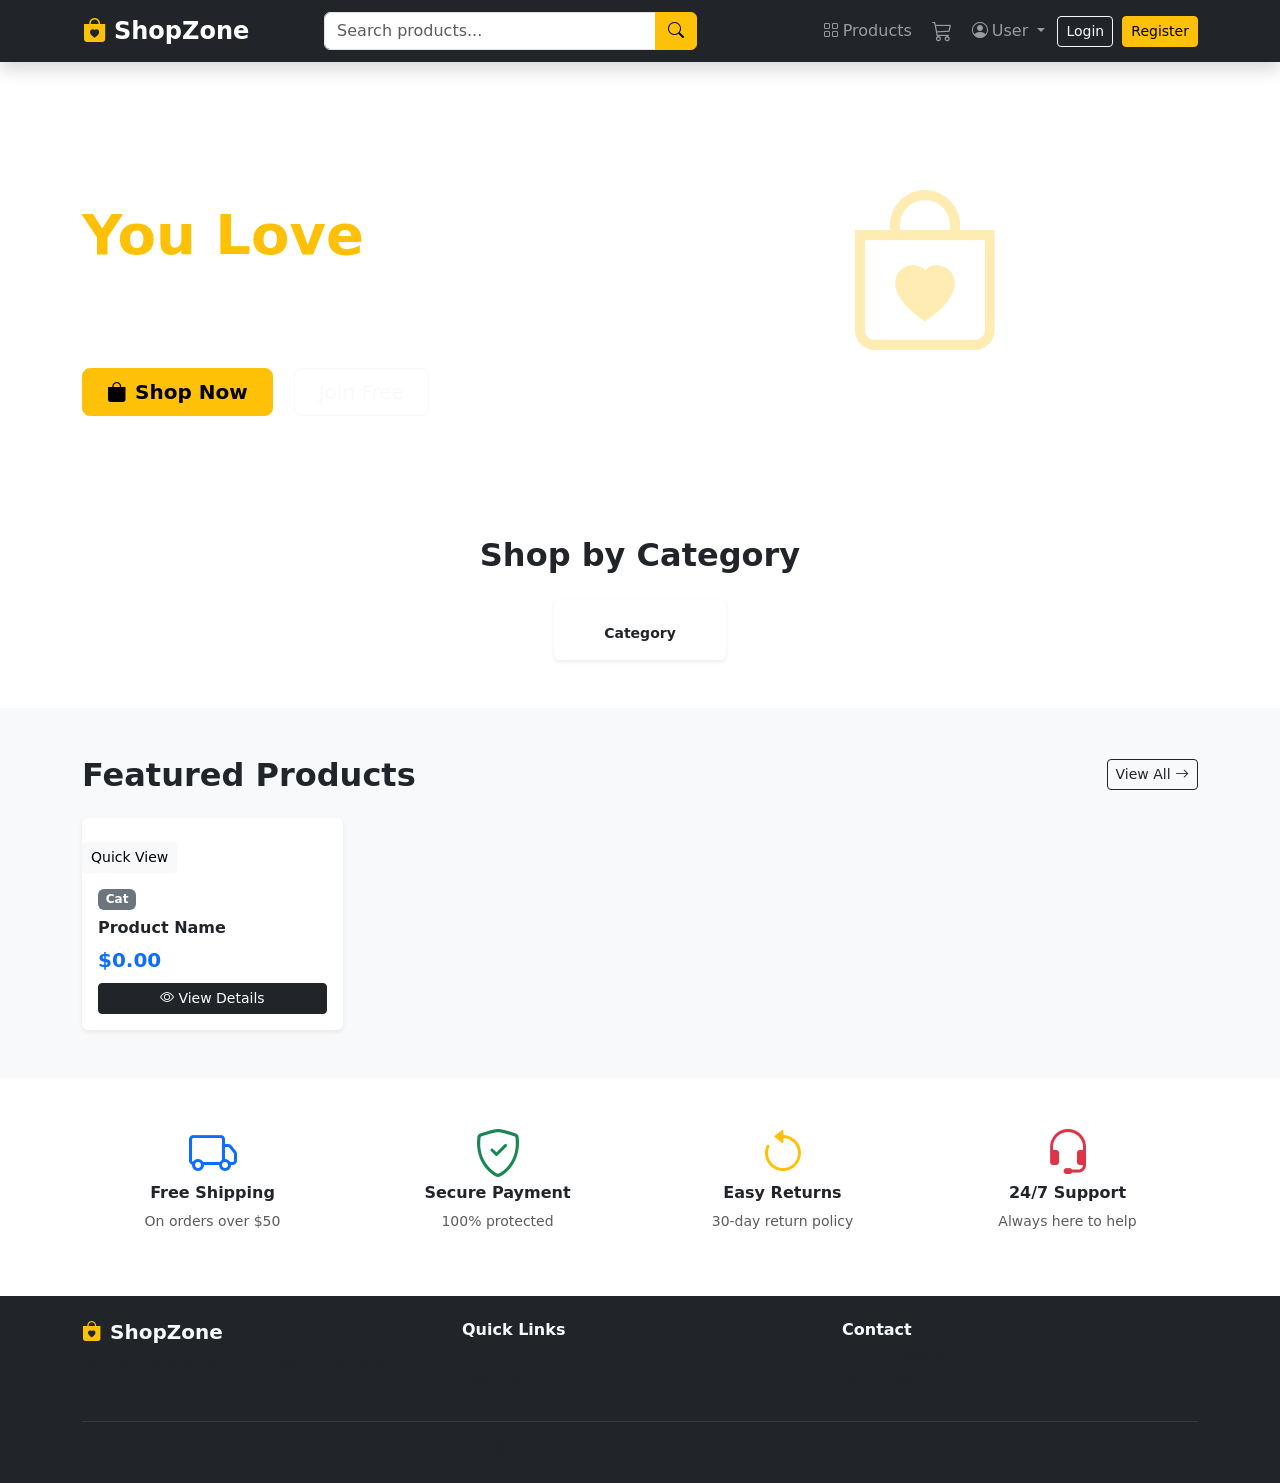
<file: ecommerce/src/main/resources/templates/index.html>
<!DOCTYPE html>
<html lang="en" xmlns:th="http://www.thymeleaf.org"
      xmlns:sec="http://www.thymeleaf.org/extras/spring-security">
<head>
    <meta charset="UTF-8">
    <meta name="viewport" content="width=device-width, initial-scale=1.0">
    <title>ShopZone - Your Online Store</title>
    <link href="https://cdn.jsdelivr.net/npm/bootstrap@5.3.0/dist/css/bootstrap.min.css" rel="stylesheet">
    <link href="https://cdn.jsdelivr.net/npm/bootstrap-icons@1.11.0/font/bootstrap-icons.css" rel="stylesheet">
    <link th:href="@{/css/style.css}" rel="stylesheet">
</head>
<body>
<!-- Navbar -->
<nav class="navbar navbar-expand-lg navbar-dark bg-dark sticky-top shadow">
    <div class="container">
        <a class="navbar-brand fw-bold fs-4" th:href="@{/}">
            <i class="bi bi-bag-heart-fill text-warning me-2"></i>ShopZone
        </a>
        <button class="navbar-toggler" type="button" data-bs-toggle="collapse" data-bs-target="#navbarNav">
            <span class="navbar-toggler-icon"></span>
        </button>
        <div class="collapse navbar-collapse" id="navbarNav">
            <form class="d-flex mx-auto" th:action="@{/products}" method="get" style="width:40%;">
                <div class="input-group">
                    <input class="form-control" type="search" name="search" placeholder="Search products...">
                    <button class="btn btn-warning" type="submit"><i class="bi bi-search"></i></button>
                </div>
            </form>
            <ul class="navbar-nav ms-auto align-items-center gap-1">
                <li class="nav-item"><a class="nav-link" th:href="@{/products}"><i class="bi bi-grid me-1"></i>Products</a></li>
                <li class="nav-item" sec:authorize="isAuthenticated()">
                    <a class="nav-link position-relative" th:href="@{/cart}">
                        <i class="bi bi-cart3 fs-5"></i>
                        <span class="position-absolute top-0 start-100 translate-middle badge rounded-pill bg-warning text-dark"
                              th:text="${cartCount}" th:if="${cartCount != null and cartCount > 0}"></span>
                    </a>
                </li>
                <li class="nav-item dropdown" sec:authorize="isAuthenticated()">
                    <a class="nav-link dropdown-toggle" href="#" data-bs-toggle="dropdown">
                        <i class="bi bi-person-circle me-1"></i><span sec:authentication="name">User</span>
                    </a>
                    <ul class="dropdown-menu dropdown-menu-end">
                        <li><a class="dropdown-item" th:href="@{/orders}"><i class="bi bi-bag me-2"></i>My Orders</a></li>
                        <li sec:authorize="hasRole('ADMIN')"><a class="dropdown-item" th:href="@{/admin}"><i class="bi bi-speedometer2 me-2"></i>Admin Panel</a></li>
                        <li><hr class="dropdown-divider"></li>
                        <li>
                            <form th:action="@{/logout}" method="post" class="d-inline">
                                <input type="hidden" th:name="${_csrf.parameterName}" th:value="${_csrf.token}">
                                <button class="dropdown-item text-danger" type="submit"><i class="bi bi-box-arrow-right me-2"></i>Logout</button>
                            </form>
                        </li>
                    </ul>
                </li>
                <li class="nav-item" sec:authorize="!isAuthenticated()">
                    <a class="btn btn-outline-light btn-sm me-1" th:href="@{/login}">Login</a>
                    <a class="btn btn-warning btn-sm" th:href="@{/register}">Register</a>
                </li>
            </ul>
        </div>
    </div>
</nav>

<!-- Hero Banner -->
<div class="hero-section text-white py-5">
    <div class="container py-4">
        <div class="row align-items-center">
            <div class="col-lg-6">
                <h1 class="display-4 fw-bold mb-3">Shop Everything<br><span class="text-warning">You Love</span></h1>
                <p class="lead mb-4">Discover thousands of products at unbeatable prices. Fast shipping, easy returns.</p>
                <a th:href="@{/products}" class="btn btn-warning btn-lg me-3 px-4 fw-bold">
                    <i class="bi bi-bag-fill me-2"></i>Shop Now
                </a>
                <a th:href="@{/register}" class="btn btn-outline-light btn-lg px-4" sec:authorize="!isAuthenticated()">
                    Join Free
                </a>
            </div>
            <div class="col-lg-6 text-center d-none d-lg-block">
                <i class="bi bi-bag-heart display-1 text-warning" style="font-size:10rem; opacity:0.3;"></i>
            </div>
        </div>
    </div>
</div>

<!-- Categories -->
<div class="container py-5">
    <h2 class="fw-bold mb-4 text-center">Shop by Category</h2>
    <div class="row g-3 justify-content-center">
        <div class="col-6 col-md-3 col-lg-2" th:each="cat : ${categories}">
            <a th:href="@{/products(category=${cat})}" class="text-decoration-none">
                <div class="card category-card text-center p-3 h-100 border-0 shadow-sm">
                    <div class="fs-1 mb-2">
                        <i th:class="${cat == 'Electronics' ? 'bi bi-phone text-primary' :
                                       cat == 'Clothing' ? 'bi bi-bag text-success' :
                                       cat == 'Footwear' ? 'bi bi-dribbble text-warning' :
                                       cat == 'Sports' ? 'bi bi-trophy text-danger' :
                                       cat == 'Kitchen' ? 'bi bi-cup-hot text-info' :
                                       'bi bi-grid text-secondary'}"></i>
                    </div>
                    <p class="fw-semibold text-dark mb-0 small" th:text="${cat}">Category</p>
                </div>
            </a>
        </div>
    </div>
</div>

<!-- Featured Products -->
<div class="bg-light py-5">
    <div class="container">
        <div class="d-flex justify-content-between align-items-center mb-4">
            <h2 class="fw-bold mb-0">Featured Products</h2>
            <a th:href="@{/products}" class="btn btn-outline-dark btn-sm">View All <i class="bi bi-arrow-right"></i></a>
        </div>
        <div class="row g-4">
            <div class="col-6 col-md-4 col-lg-3" th:each="product : ${products}">
                <div class="card product-card h-100 border-0 shadow-sm">
                    <div class="product-img-wrapper">
                        <img th:src="${product.imageUrl ?: 'https://via.placeholder.com/300?text=Product'}"
                             class="card-img-top product-img" th:alt="${product.name}">
                        <div class="product-overlay">
                            <a th:href="@{/products/{id}(id=${product.id})}" class="btn btn-light btn-sm">Quick View</a>
                        </div>
                    </div>
                    <div class="card-body d-flex flex-column">
                        <span class="badge bg-secondary mb-1 align-self-start small" th:text="${product.category}">Cat</span>
                        <h6 class="card-title fw-semibold mt-1" th:text="${product.name}">Product Name</h6>
                        <div class="mt-auto">
                            <p class="fw-bold text-primary fs-5 mb-2" th:text="'$' + ${#numbers.formatDecimal(product.price, 1, 2)}">$0.00</p>
                            <a th:href="@{/products/{id}(id=${product.id})}" class="btn btn-dark w-100 btn-sm">
                                <i class="bi bi-eye me-1"></i>View Details
                            </a>
                        </div>
                    </div>
                </div>
            </div>
        </div>
    </div>
</div>

<!-- Features Bar -->
<div class="container py-5">
    <div class="row g-4 text-center">
        <div class="col-md-3">
            <i class="bi bi-truck display-5 text-primary mb-2"></i>
            <h6 class="fw-bold">Free Shipping</h6>
            <p class="text-muted small">On orders over $50</p>
        </div>
        <div class="col-md-3">
            <i class="bi bi-shield-check display-5 text-success mb-2"></i>
            <h6 class="fw-bold">Secure Payment</h6>
            <p class="text-muted small">100% protected</p>
        </div>
        <div class="col-md-3">
            <i class="bi bi-arrow-counterclockwise display-5 text-warning mb-2"></i>
            <h6 class="fw-bold">Easy Returns</h6>
            <p class="text-muted small">30-day return policy</p>
        </div>
        <div class="col-md-3">
            <i class="bi bi-headset display-5 text-danger mb-2"></i>
            <h6 class="fw-bold">24/7 Support</h6>
            <p class="text-muted small">Always here to help</p>
        </div>
    </div>
</div>

<!-- Footer -->
<footer class="bg-dark text-light py-4">
    <div class="container">
        <div class="row">
            <div class="col-md-4">
                <h5 class="fw-bold"><i class="bi bi-bag-heart-fill text-warning me-2"></i>ShopZone</h5>
                <p class="text-muted small">Your one-stop shop for everything you need.</p>
            </div>
            <div class="col-md-4">
                <h6 class="fw-bold">Quick Links</h6>
                <ul class="list-unstyled small">
                    <li><a class="text-muted text-decoration-none" th:href="@{/}">Home</a></li>
                    <li><a class="text-muted text-decoration-none" th:href="@{/products}">Products</a></li>
                </ul>
            </div>
            <div class="col-md-4">
                <h6 class="fw-bold">Contact</h6>
                <p class="text-muted small mb-0"><i class="bi bi-envelope me-1"></i> support@shopzone.com</p>
                <p class="text-muted small"><i class="bi bi-telephone me-1"></i> +1 (555) 123-4567</p>
            </div>
        </div>
        <hr class="border-secondary">
        <p class="text-center text-muted small mb-0">© 2024 ShopZone. Built with Spring Boot.</p>
    </div>
</footer>

<script src="https://cdn.jsdelivr.net/npm/bootstrap@5.3.0/dist/js/bootstrap.bundle.min.js"></script>
</body>
</html>
</file>
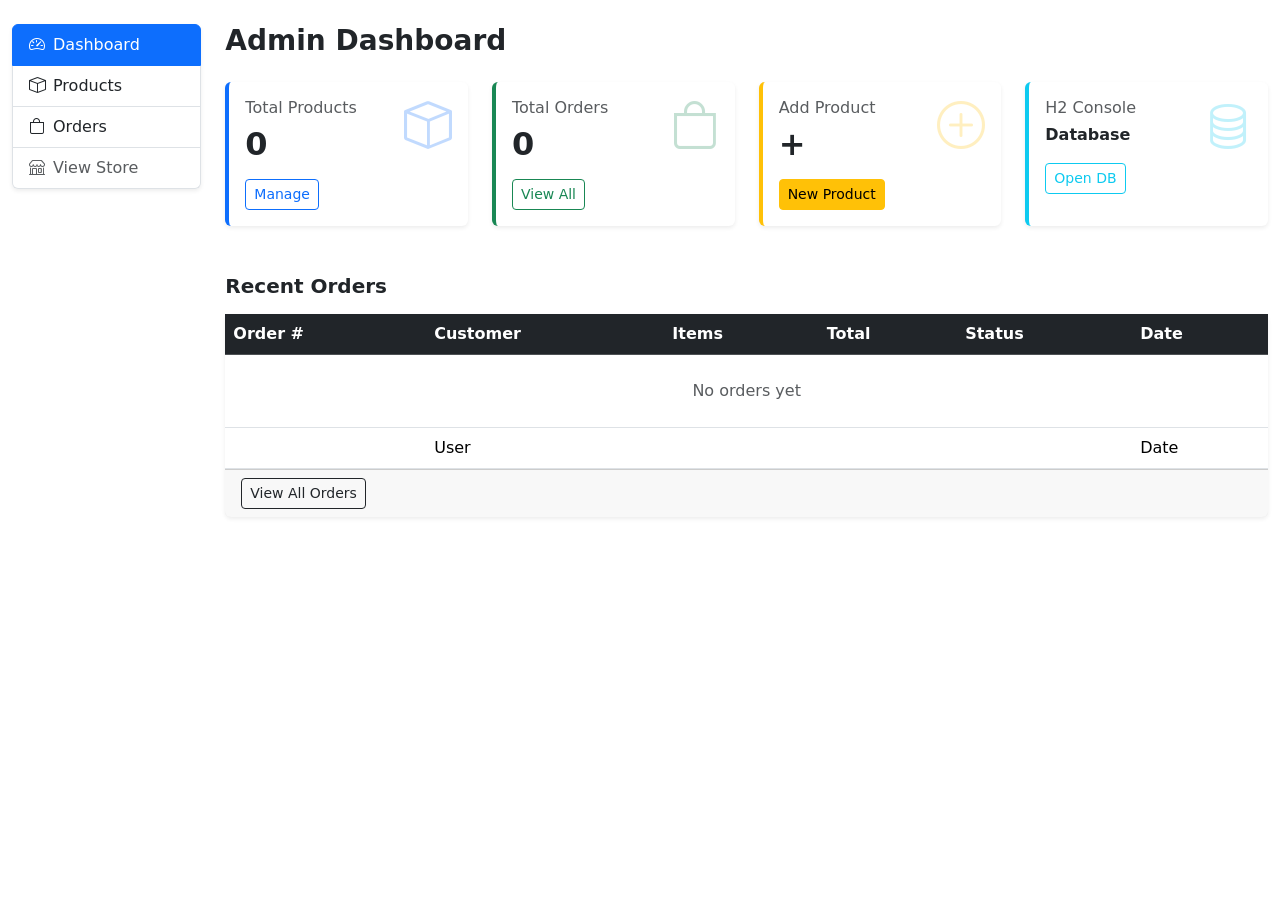
<file: ecommerce/src/main/resources/templates/admin/dashboard.html>
<!DOCTYPE html>
<html lang="en" xmlns:th="http://www.thymeleaf.org"
      xmlns:sec="http://www.thymeleaf.org/extras/spring-security">
<head>
    <meta charset="UTF-8">
    <meta name="viewport" content="width=device-width, initial-scale=1.0">
    <title>Admin Dashboard - ShopZone</title>
    <link href="https://cdn.jsdelivr.net/npm/bootstrap@5.3.0/dist/css/bootstrap.min.css" rel="stylesheet">
    <link href="https://cdn.jsdelivr.net/npm/bootstrap-icons@1.11.0/font/bootstrap-icons.css" rel="stylesheet">
    <link th:href="@{/css/style.css}" rel="stylesheet">
</head>
<body>
<div th:replace="~{fragments/nav :: navbar}"></div>
<div th:replace="~{fragments/nav :: alerts}"></div>

<div class="container-fluid py-4">
    <div class="row">
        <!-- Admin Sidebar -->
        <div class="col-lg-2 mb-4">
            <div class="list-group shadow-sm">
                <a th:href="@{/admin}" class="list-group-item list-group-item-action active">
                    <i class="bi bi-speedometer2 me-2"></i>Dashboard
                </a>
                <a th:href="@{/admin/products}" class="list-group-item list-group-item-action">
                    <i class="bi bi-box me-2"></i>Products
                </a>
                <a th:href="@{/admin/orders}" class="list-group-item list-group-item-action">
                    <i class="bi bi-bag me-2"></i>Orders
                </a>
                <a th:href="@{/}" class="list-group-item list-group-item-action text-muted">
                    <i class="bi bi-shop me-2"></i>View Store
                </a>
            </div>
        </div>

        <!-- Main Content -->
        <div class="col-lg-10">
            <h3 class="fw-bold mb-4">Admin Dashboard</h3>

            <!-- Stats Cards -->
            <div class="row g-4 mb-5">
                <div class="col-md-3">
                    <div class="card border-0 shadow-sm h-100 border-start border-primary border-4">
                        <div class="card-body">
                            <div class="d-flex justify-content-between align-items-start">
                                <div>
                                    <h6 class="text-muted">Total Products</h6>
                                    <h2 class="fw-bold" th:text="${totalProducts}">0</h2>
                                </div>
                                <i class="bi bi-box display-5 text-primary opacity-25"></i>
                            </div>
                            <a th:href="@{/admin/products}" class="btn btn-outline-primary btn-sm mt-2">Manage</a>
                        </div>
                    </div>
                </div>
                <div class="col-md-3">
                    <div class="card border-0 shadow-sm h-100 border-start border-success border-4">
                        <div class="card-body">
                            <div class="d-flex justify-content-between align-items-start">
                                <div>
                                    <h6 class="text-muted">Total Orders</h6>
                                    <h2 class="fw-bold" th:text="${totalOrders}">0</h2>
                                </div>
                                <i class="bi bi-bag display-5 text-success opacity-25"></i>
                            </div>
                            <a th:href="@{/admin/orders}" class="btn btn-outline-success btn-sm mt-2">View All</a>
                        </div>
                    </div>
                </div>
                <div class="col-md-3">
                    <div class="card border-0 shadow-sm h-100 border-start border-warning border-4">
                        <div class="card-body">
                            <div class="d-flex justify-content-between align-items-start">
                                <div>
                                    <h6 class="text-muted">Add Product</h6>
                                    <h2 class="fw-bold">+</h2>
                                </div>
                                <i class="bi bi-plus-circle display-5 text-warning opacity-25"></i>
                            </div>
                            <a th:href="@{/admin/products/new}" class="btn btn-warning btn-sm mt-2">New Product</a>
                        </div>
                    </div>
                </div>
                <div class="col-md-3">
                    <div class="card border-0 shadow-sm h-100 border-start border-info border-4">
                        <div class="card-body">
                            <div class="d-flex justify-content-between align-items-start">
                                <div>
                                    <h6 class="text-muted">H2 Console</h6>
                                    <h6 class="fw-bold">Database</h6>
                                </div>
                                <i class="bi bi-database display-5 text-info opacity-25"></i>
                            </div>
                            <a href="/h2-console" target="_blank" class="btn btn-outline-info btn-sm mt-2">Open DB</a>
                        </div>
                    </div>
                </div>
            </div>

            <!-- Recent Orders -->
            <h5 class="fw-bold mb-3">Recent Orders</h5>
            <div class="card border-0 shadow-sm">
                <div class="table-responsive">
                    <table class="table table-hover align-middle mb-0">
                        <thead class="table-dark">
                            <tr>
                                <th>Order #</th>
                                <th>Customer</th>
                                <th>Items</th>
                                <th>Total</th>
                                <th>Status</th>
                                <th>Date</th>
                            </tr>
                        </thead>
                        <tbody>
                            <tr th:if="${recentOrders.empty}">
                                <td colspan="6" class="text-center text-muted py-4">No orders yet</td>
                            </tr>
                            <tr th:each="order : ${recentOrders}">
                                <td class="fw-semibold" th:text="'#' + ${order.id}"></td>
                                <td th:text="${order.user.firstName + ' ' + order.user.lastName}">User</td>
                                <td th:text="${order.items.size()} + ' item(s)'"></td>
                                <td class="fw-bold" th:text="'$' + ${#numbers.formatDecimal(order.totalAmount, 1, 2)}"></td>
                                <td>
                                    <span class="badge"
                                          th:classappend="${order.status.name() == 'PENDING'} ? 'bg-warning text-dark' :
                                                          ${order.status.name() == 'CONFIRMED'} ? 'bg-info' :
                                                          ${order.status.name() == 'SHIPPED'} ? 'bg-primary' :
                                                          ${order.status.name() == 'DELIVERED'} ? 'bg-success' : 'bg-danger'"
                                          th:text="${order.status}">Status</span>
                                </td>
                                <td th:text="${#temporals.format(order.createdAt, 'MMM dd, yyyy')}">Date</td>
                            </tr>
                        </tbody>
                    </table>
                </div>
                <div class="card-footer">
                    <a th:href="@{/admin/orders}" class="btn btn-outline-dark btn-sm">View All Orders</a>
                </div>
            </div>
        </div>
    </div>
</div>

<div th:replace="~{fragments/nav :: footer}"></div>
<script src="https://cdn.jsdelivr.net/npm/bootstrap@5.3.0/dist/js/bootstrap.bundle.min.js"></script>
</body>
</html>
</file>
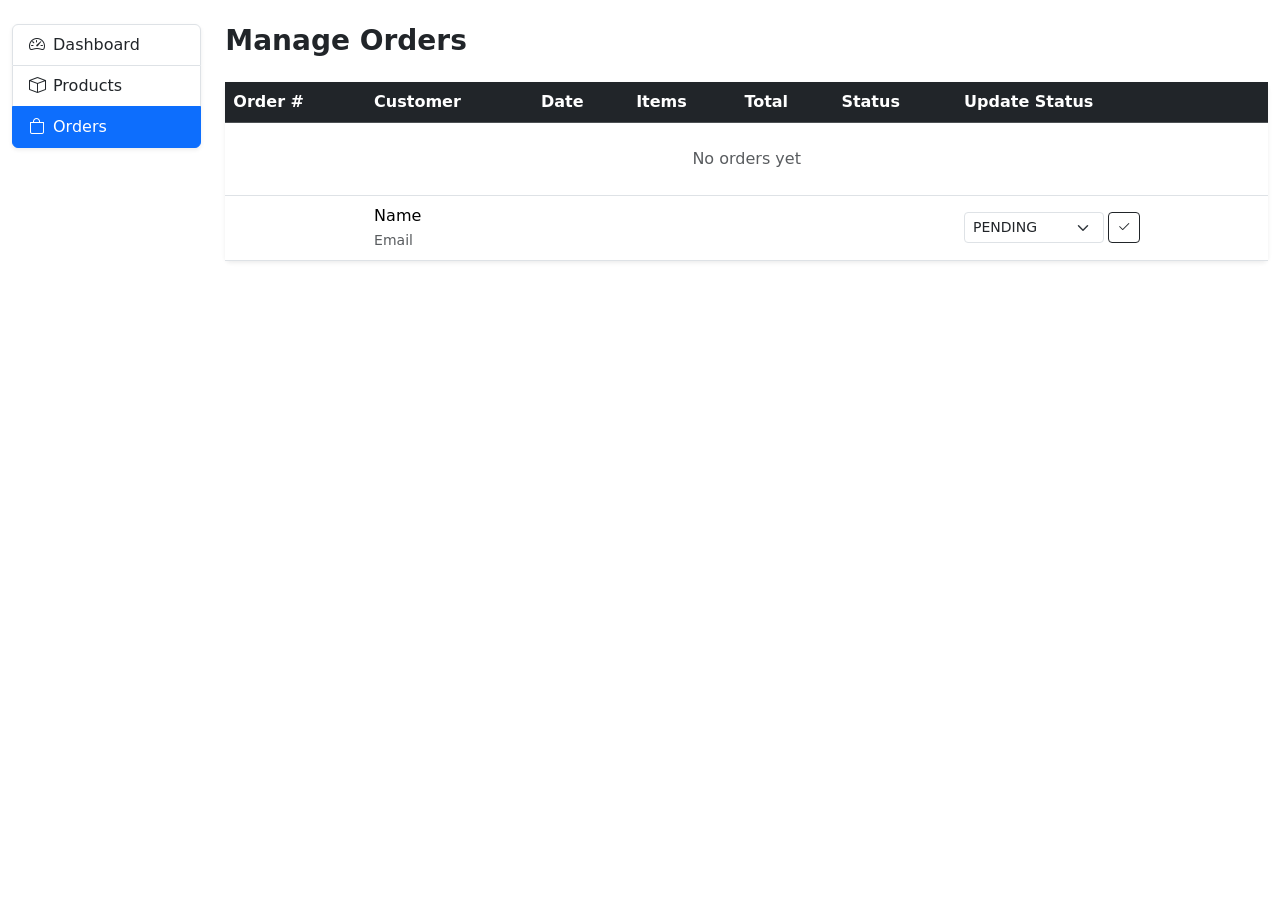
<file: ecommerce/src/main/resources/templates/admin/orders.html>
<!DOCTYPE html>
<html lang="en" xmlns:th="http://www.thymeleaf.org">
<head>
    <meta charset="UTF-8">
    <meta name="viewport" content="width=device-width, initial-scale=1.0">
    <title>Manage Orders - Admin</title>
    <link href="https://cdn.jsdelivr.net/npm/bootstrap@5.3.0/dist/css/bootstrap.min.css" rel="stylesheet">
    <link href="https://cdn.jsdelivr.net/npm/bootstrap-icons@1.11.0/font/bootstrap-icons.css" rel="stylesheet">
    <link th:href="@{/css/style.css}" rel="stylesheet">
</head>
<body>
<div th:replace="~{fragments/nav :: navbar}"></div>
<div th:replace="~{fragments/nav :: alerts}"></div>

<div class="container-fluid py-4">
    <div class="row">
        <div class="col-lg-2 mb-4">
            <div class="list-group shadow-sm">
                <a th:href="@{/admin}" class="list-group-item list-group-item-action">
                    <i class="bi bi-speedometer2 me-2"></i>Dashboard
                </a>
                <a th:href="@{/admin/products}" class="list-group-item list-group-item-action">
                    <i class="bi bi-box me-2"></i>Products
                </a>
                <a th:href="@{/admin/orders}" class="list-group-item list-group-item-action active">
                    <i class="bi bi-bag me-2"></i>Orders
                </a>
            </div>
        </div>

        <div class="col-lg-10">
            <h3 class="fw-bold mb-4">Manage Orders</h3>

            <div class="card border-0 shadow-sm">
                <div class="table-responsive">
                    <table class="table table-hover align-middle mb-0">
                        <thead class="table-dark">
                            <tr>
                                <th>Order #</th>
                                <th>Customer</th>
                                <th>Date</th>
                                <th>Items</th>
                                <th>Total</th>
                                <th>Status</th>
                                <th>Update Status</th>
                            </tr>
                        </thead>
                        <tbody>
                            <tr th:if="${orders.empty}">
                                <td colspan="7" class="text-center text-muted py-4">No orders yet</td>
                            </tr>
                            <tr th:each="order : ${orders}">
                                <td class="fw-semibold" th:text="'#' + ${order.id}"></td>
                                <td>
                                    <div th:text="${order.user.firstName + ' ' + order.user.lastName}">Name</div>
                                    <small class="text-muted" th:text="${order.user.email}">Email</small>
                                </td>
                                <td th:text="${#temporals.format(order.createdAt, 'MMM dd, yyyy')}"></td>
                                <td th:text="${order.items.size()}"></td>
                                <td class="fw-bold" th:text="'$' + ${#numbers.formatDecimal(order.totalAmount, 1, 2)}"></td>
                                <td>
                                    <span class="badge"
                                          th:classappend="${order.status.name() == 'PENDING'} ? 'bg-warning text-dark' :
                                                          ${order.status.name() == 'CONFIRMED'} ? 'bg-info' :
                                                          ${order.status.name() == 'SHIPPED'} ? 'bg-primary' :
                                                          ${order.status.name() == 'DELIVERED'} ? 'bg-success' : 'bg-danger'"
                                          th:text="${order.status}">Status</span>
                                </td>
                                <td>
                                    <form th:action="@{/admin/orders/{id}/status(id=${order.id})}" method="post" class="d-flex gap-1">
                                        <input type="hidden" th:name="${_csrf.parameterName}" th:value="${_csrf.token}">
                                        <select name="status" class="form-select form-select-sm" style="width:140px;">
                                            <option value="PENDING" th:selected="${order.status.name() == 'PENDING'}">PENDING</option>
                                            <option value="CONFIRMED" th:selected="${order.status.name() == 'CONFIRMED'}">CONFIRMED</option>
                                            <option value="SHIPPED" th:selected="${order.status.name() == 'SHIPPED'}">SHIPPED</option>
                                            <option value="DELIVERED" th:selected="${order.status.name() == 'DELIVERED'}">DELIVERED</option>
                                            <option value="CANCELLED" th:selected="${order.status.name() == 'CANCELLED'}">CANCELLED</option>
                                        </select>
                                        <button type="submit" class="btn btn-outline-dark btn-sm">
                                            <i class="bi bi-check2"></i>
                                        </button>
                                    </form>
                                </td>
                            </tr>
                        </tbody>
                    </table>
                </div>
            </div>
        </div>
    </div>
</div>

<div th:replace="~{fragments/nav :: footer}"></div>
<script src="https://cdn.jsdelivr.net/npm/bootstrap@5.3.0/dist/js/bootstrap.bundle.min.js"></script>
</body>
</html>
</file>
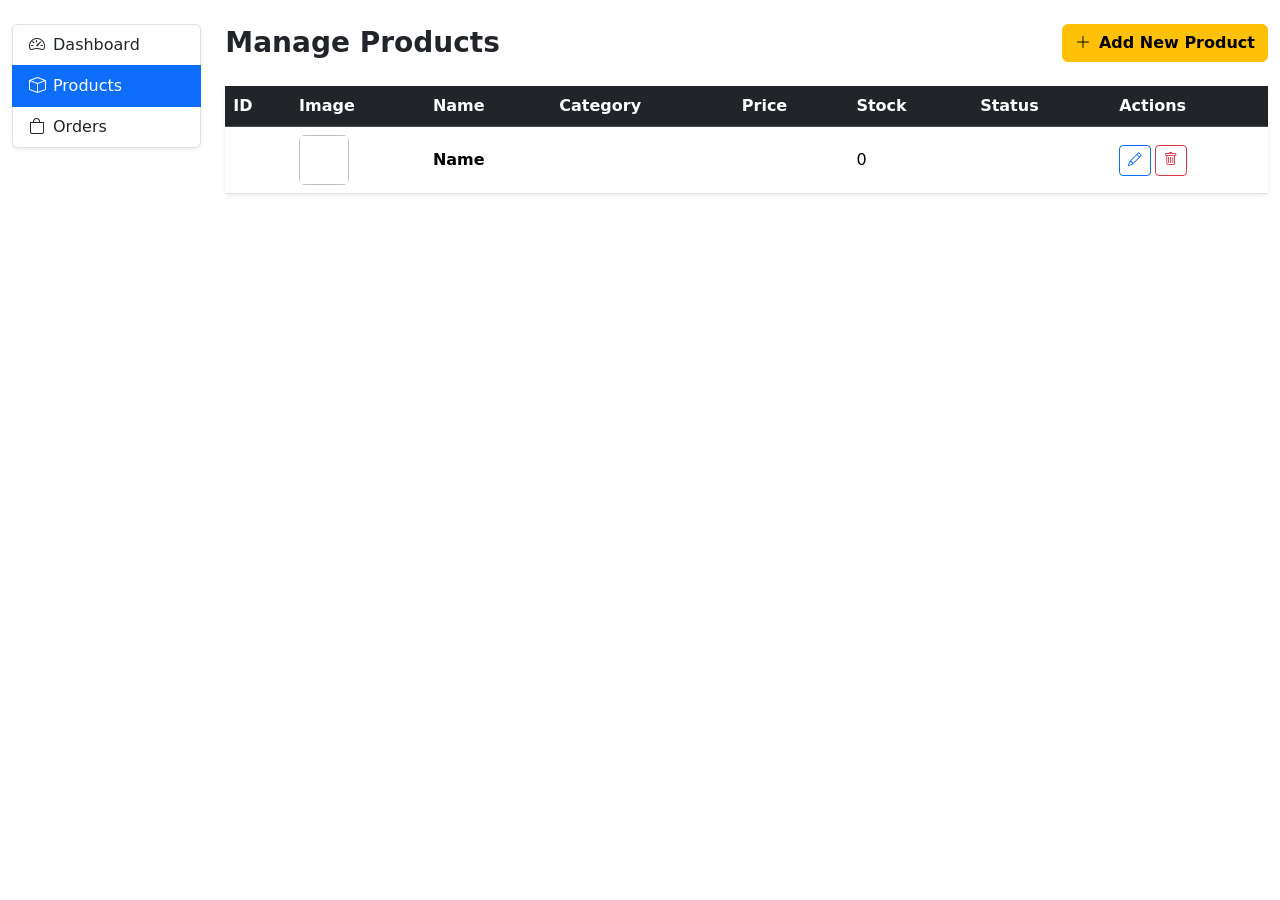
<file: ecommerce/src/main/resources/templates/admin/products.html>
<!DOCTYPE html>
<html lang="en" xmlns:th="http://www.thymeleaf.org">
<head>
    <meta charset="UTF-8">
    <meta name="viewport" content="width=device-width, initial-scale=1.0">
    <title>Manage Products - Admin</title>
    <link href="https://cdn.jsdelivr.net/npm/bootstrap@5.3.0/dist/css/bootstrap.min.css" rel="stylesheet">
    <link href="https://cdn.jsdelivr.net/npm/bootstrap-icons@1.11.0/font/bootstrap-icons.css" rel="stylesheet">
    <link th:href="@{/css/style.css}" rel="stylesheet">
</head>
<body>
<div th:replace="~{fragments/nav :: navbar}"></div>
<div th:replace="~{fragments/nav :: alerts}"></div>

<div class="container-fluid py-4">
    <div class="row">
        <div class="col-lg-2 mb-4">
            <div class="list-group shadow-sm">
                <a th:href="@{/admin}" class="list-group-item list-group-item-action">
                    <i class="bi bi-speedometer2 me-2"></i>Dashboard
                </a>
                <a th:href="@{/admin/products}" class="list-group-item list-group-item-action active">
                    <i class="bi bi-box me-2"></i>Products
                </a>
                <a th:href="@{/admin/orders}" class="list-group-item list-group-item-action">
                    <i class="bi bi-bag me-2"></i>Orders
                </a>
            </div>
        </div>

        <div class="col-lg-10">
            <div class="d-flex justify-content-between align-items-center mb-4">
                <h3 class="fw-bold mb-0">Manage Products</h3>
                <a th:href="@{/admin/products/new}" class="btn btn-warning fw-bold">
                    <i class="bi bi-plus-lg me-2"></i>Add New Product
                </a>
            </div>

            <div class="card border-0 shadow-sm">
                <div class="table-responsive">
                    <table class="table table-hover align-middle mb-0">
                        <thead class="table-dark">
                            <tr>
                                <th>ID</th>
                                <th>Image</th>
                                <th>Name</th>
                                <th>Category</th>
                                <th>Price</th>
                                <th>Stock</th>
                                <th>Status</th>
                                <th>Actions</th>
                            </tr>
                        </thead>
                        <tbody>
                            <tr th:each="product : ${products}">
                                <td class="text-muted small" th:text="${product.id}"></td>
                                <td>
                                    <img th:src="${product.imageUrl ?: 'https://via.placeholder.com/50?text=P'}"
                                         width="50" height="50" class="rounded" style="object-fit:cover;">
                                </td>
                                <td class="fw-semibold" th:text="${product.name}">Name</td>
                                <td><span class="badge bg-secondary" th:text="${product.category}"></span></td>
                                <td class="fw-bold" th:text="'$' + ${#numbers.formatDecimal(product.price, 1, 2)}"></td>
                                <td>
                                    <span th:text="${product.stockQuantity}"
                                          th:classappend="${product.stockQuantity == 0} ? 'text-danger fw-bold' :
                                                          ${product.stockQuantity < 10} ? 'text-warning fw-bold' : 'text-success'">0</span>
                                </td>
                                <td>
                                    <span class="badge" th:text="${product.active ? 'Active' : 'Inactive'}"
                                          th:classappend="${product.active} ? 'bg-success' : 'bg-secondary'"></span>
                                </td>
                                <td>
                                    <div class="d-flex gap-1">
                                        <a th:href="@{/admin/products/edit/{id}(id=${product.id})}"
                                           class="btn btn-outline-primary btn-sm">
                                            <i class="bi bi-pencil"></i>
                                        </a>
                                        <form th:action="@{/admin/products/delete/{id}(id=${product.id})}" method="post"
                                              th:if="${product.active}">
                                            <input type="hidden" th:name="${_csrf.parameterName}" th:value="${_csrf.token}">
                                            <button type="submit" class="btn btn-outline-danger btn-sm"
                                                    onclick="return confirm('Deactivate this product?')">
                                                <i class="bi bi-trash"></i>
                                            </button>
                                        </form>
                                    </div>
                                </td>
                            </tr>
                        </tbody>
                    </table>
                </div>
            </div>
        </div>
    </div>
</div>

<div th:replace="~{fragments/nav :: footer}"></div>
<script src="https://cdn.jsdelivr.net/npm/bootstrap@5.3.0/dist/js/bootstrap.bundle.min.js"></script>
</body>
</html>
</file>
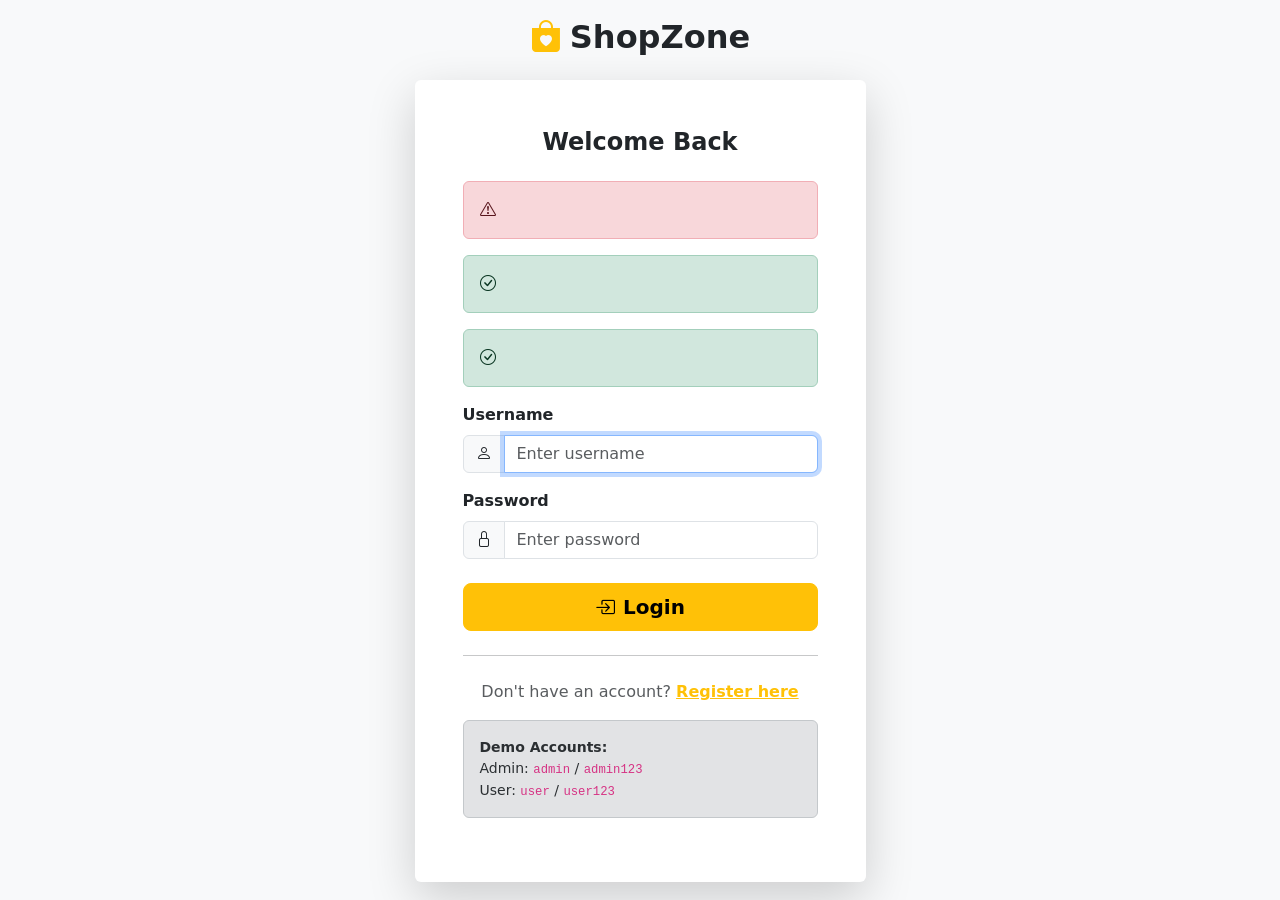
<file: ecommerce/src/main/resources/templates/auth/login.html>
<!DOCTYPE html>
<html lang="en" xmlns:th="http://www.thymeleaf.org">
<head>
    <meta charset="UTF-8">
    <meta name="viewport" content="width=device-width, initial-scale=1.0">
    <title>Login - ShopZone</title>
    <link href="https://cdn.jsdelivr.net/npm/bootstrap@5.3.0/dist/css/bootstrap.min.css" rel="stylesheet">
    <link href="https://cdn.jsdelivr.net/npm/bootstrap-icons@1.11.0/font/bootstrap-icons.css" rel="stylesheet">
    <link th:href="@{/css/style.css}" rel="stylesheet">
</head>
<body class="bg-light">
<div class="min-vh-100 d-flex align-items-center">
    <div class="container">
        <div class="row justify-content-center">
            <div class="col-md-5">
                <div class="text-center mb-4">
                    <a th:href="@{/}" class="text-decoration-none">
                        <h2 class="fw-bold text-dark">
                            <i class="bi bi-bag-heart-fill text-warning me-2"></i>ShopZone
                        </h2>
                    </a>
                </div>
                <div class="card border-0 shadow-lg">
                    <div class="card-body p-5">
                        <h4 class="fw-bold text-center mb-4">Welcome Back</h4>

                        <div class="alert alert-danger" th:if="${error}">
                            <i class="bi bi-exclamation-triangle me-2"></i><span th:text="${error}"></span>
                        </div>
                        <div class="alert alert-success" th:if="${message}">
                            <i class="bi bi-check-circle me-2"></i><span th:text="${message}"></span>
                        </div>
                        <div class="alert alert-success" th:if="${success}">
                            <i class="bi bi-check-circle me-2"></i><span th:text="${success}"></span>
                        </div>

                        <form th:action="@{/login}" method="post">
                            <input type="hidden" th:name="${_csrf.parameterName}" th:value="${_csrf.token}">
                            <div class="mb-3">
                                <label class="form-label fw-semibold">Username</label>
                                <div class="input-group">
                                    <span class="input-group-text"><i class="bi bi-person"></i></span>
                                    <input type="text" name="username" class="form-control" placeholder="Enter username" required autofocus>
                                </div>
                            </div>
                            <div class="mb-4">
                                <label class="form-label fw-semibold">Password</label>
                                <div class="input-group">
                                    <span class="input-group-text"><i class="bi bi-lock"></i></span>
                                    <input type="password" name="password" class="form-control" placeholder="Enter password" required>
                                </div>
                            </div>
                            <button type="submit" class="btn btn-warning w-100 fw-bold btn-lg">
                                <i class="bi bi-box-arrow-in-right me-2"></i>Login
                            </button>
                        </form>

                        <hr class="my-4">
                        <p class="text-center text-muted mb-0">
                            Don't have an account? <a th:href="@{/register}" class="fw-bold text-warning">Register here</a>
                        </p>

                        <div class="alert alert-secondary mt-3 small">
                            <strong>Demo Accounts:</strong><br>
                            Admin: <code>admin</code> / <code>admin123</code><br>
                            User: <code>user</code> / <code>user123</code>
                        </div>
                    </div>
                </div>
            </div>
        </div>
    </div>
</div>
<script src="https://cdn.jsdelivr.net/npm/bootstrap@5.3.0/dist/js/bootstrap.bundle.min.js"></script>
</body>
</html>
</file>
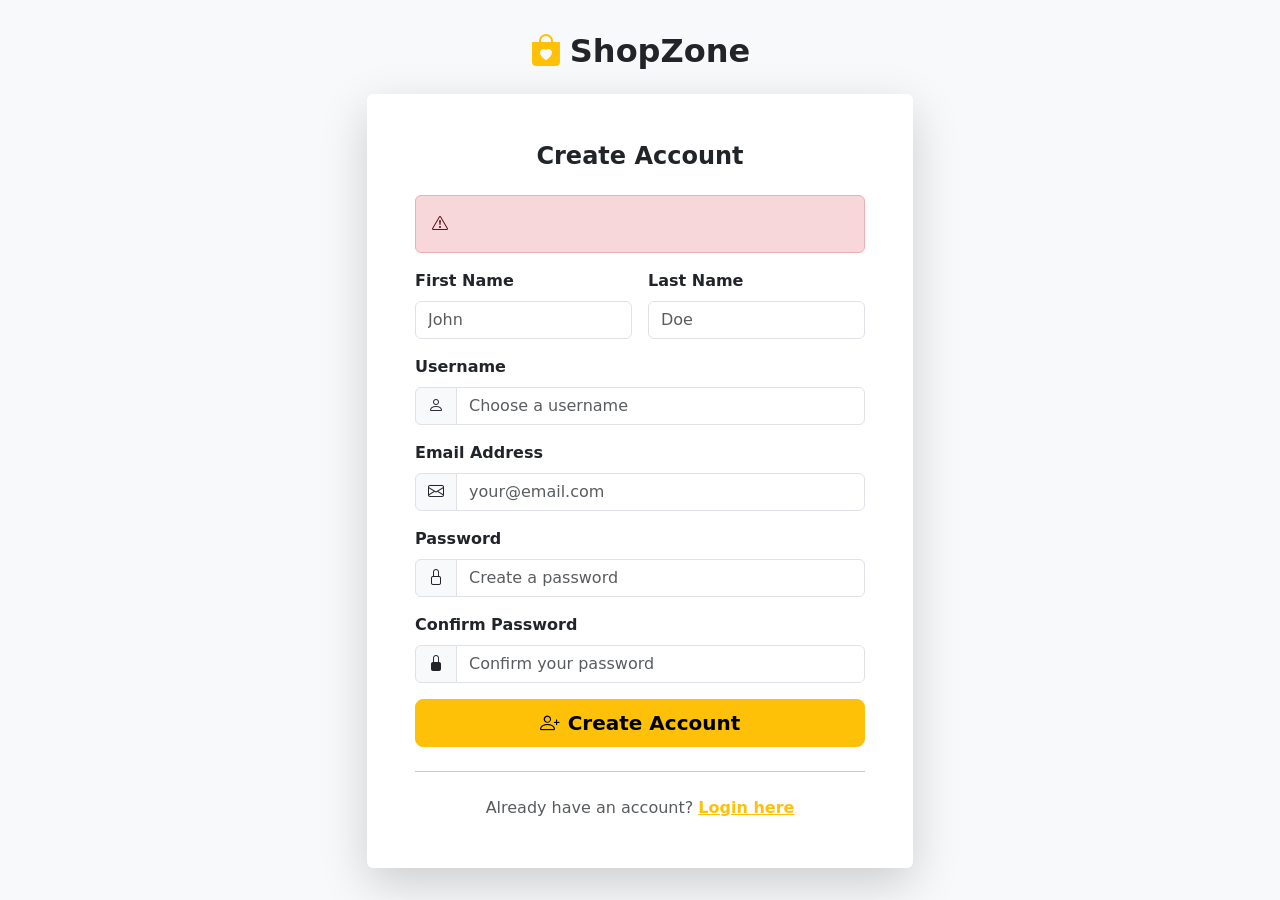
<file: ecommerce/src/main/resources/templates/auth/register.html>
<!DOCTYPE html>
<html lang="en" xmlns:th="http://www.thymeleaf.org">
<head>
    <meta charset="UTF-8">
    <meta name="viewport" content="width=device-width, initial-scale=1.0">
    <title>Register - ShopZone</title>
    <link href="https://cdn.jsdelivr.net/npm/bootstrap@5.3.0/dist/css/bootstrap.min.css" rel="stylesheet">
    <link href="https://cdn.jsdelivr.net/npm/bootstrap-icons@1.11.0/font/bootstrap-icons.css" rel="stylesheet">
    <link th:href="@{/css/style.css}" rel="stylesheet">
</head>
<body class="bg-light">
<div class="min-vh-100 d-flex align-items-center py-4">
    <div class="container">
        <div class="row justify-content-center">
            <div class="col-md-6">
                <div class="text-center mb-4">
                    <a th:href="@{/}" class="text-decoration-none">
                        <h2 class="fw-bold text-dark">
                            <i class="bi bi-bag-heart-fill text-warning me-2"></i>ShopZone
                        </h2>
                    </a>
                </div>
                <div class="card border-0 shadow-lg">
                    <div class="card-body p-5">
                        <h4 class="fw-bold text-center mb-4">Create Account</h4>

                        <div class="alert alert-danger" th:if="${error}">
                            <i class="bi bi-exclamation-triangle me-2"></i><span th:text="${error}"></span>
                        </div>

                        <form th:action="@{/register}" method="post">
                            <input type="hidden" th:name="${_csrf.parameterName}" th:value="${_csrf.token}">
                            <div class="row g-3">
                                <div class="col-6">
                                    <label class="form-label fw-semibold">First Name</label>
                                    <input type="text" name="firstName" class="form-control" placeholder="John" required>
                                </div>
                                <div class="col-6">
                                    <label class="form-label fw-semibold">Last Name</label>
                                    <input type="text" name="lastName" class="form-control" placeholder="Doe" required>
                                </div>
                                <div class="col-12">
                                    <label class="form-label fw-semibold">Username</label>
                                    <div class="input-group">
                                        <span class="input-group-text"><i class="bi bi-person"></i></span>
                                        <input type="text" name="username" class="form-control" placeholder="Choose a username" required minlength="3">
                                    </div>
                                </div>
                                <div class="col-12">
                                    <label class="form-label fw-semibold">Email Address</label>
                                    <div class="input-group">
                                        <span class="input-group-text"><i class="bi bi-envelope"></i></span>
                                        <input type="email" name="email" class="form-control" placeholder="your@email.com" required>
                                    </div>
                                </div>
                                <div class="col-12">
                                    <label class="form-label fw-semibold">Password</label>
                                    <div class="input-group">
                                        <span class="input-group-text"><i class="bi bi-lock"></i></span>
                                        <input type="password" name="password" id="password" class="form-control" placeholder="Create a password" required minlength="6">
                                    </div>
                                </div>
                                <div class="col-12">
                                    <label class="form-label fw-semibold">Confirm Password</label>
                                    <div class="input-group">
                                        <span class="input-group-text"><i class="bi bi-lock-fill"></i></span>
                                        <input type="password" id="confirmPassword" class="form-control" placeholder="Confirm your password" required>
                                    </div>
                                </div>
                                <div class="col-12">
                                    <button type="submit" class="btn btn-warning w-100 fw-bold btn-lg">
                                        <i class="bi bi-person-plus me-2"></i>Create Account
                                    </button>
                                </div>
                            </div>
                        </form>

                        <hr class="my-4">
                        <p class="text-center text-muted mb-0">
                            Already have an account? <a th:href="@{/login}" class="fw-bold text-warning">Login here</a>
                        </p>
                    </div>
                </div>
            </div>
        </div>
    </div>
</div>
<script src="https://cdn.jsdelivr.net/npm/bootstrap@5.3.0/dist/js/bootstrap.bundle.min.js"></script>
<script>
document.querySelector('form').addEventListener('submit', function(e) {
    const pass = document.getElementById('password').value;
    const confirm = document.getElementById('confirmPassword').value;
    if (pass !== confirm) {
        e.preventDefault();
        alert('Passwords do not match!');
    }
});
</script>
</body>
</html>
</file>
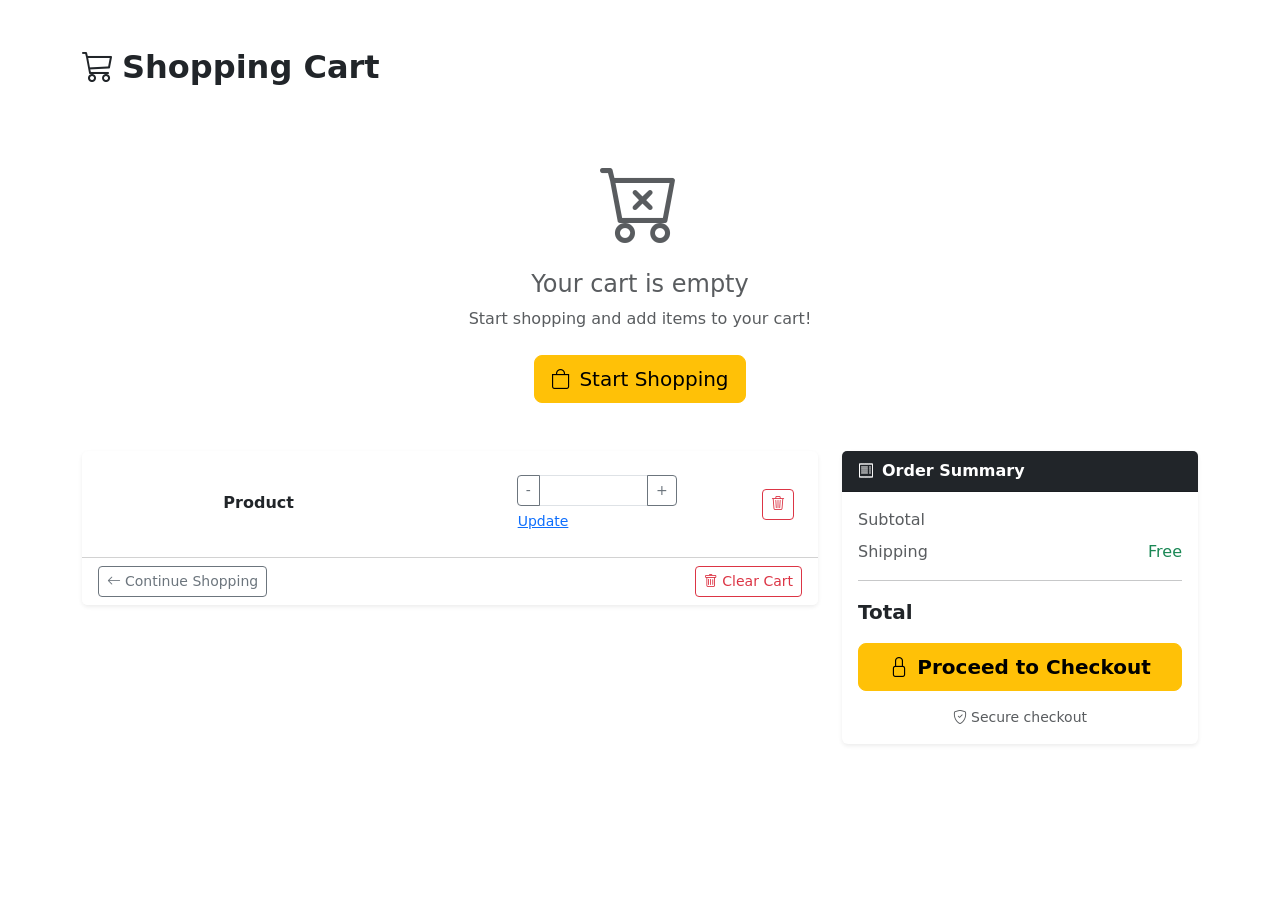
<file: ecommerce/src/main/resources/templates/cart/view.html>
<!DOCTYPE html>
<html lang="en" xmlns:th="http://www.thymeleaf.org"
      xmlns:sec="http://www.thymeleaf.org/extras/spring-security">
<head>
    <meta charset="UTF-8">
    <meta name="viewport" content="width=device-width, initial-scale=1.0">
    <title>Shopping Cart - ShopZone</title>
    <link href="https://cdn.jsdelivr.net/npm/bootstrap@5.3.0/dist/css/bootstrap.min.css" rel="stylesheet">
    <link href="https://cdn.jsdelivr.net/npm/bootstrap-icons@1.11.0/font/bootstrap-icons.css" rel="stylesheet">
    <link th:href="@{/css/style.css}" rel="stylesheet">
</head>
<body>
<div th:replace="~{fragments/nav :: navbar}"></div>
<div th:replace="~{fragments/nav :: alerts}"></div>

<div class="container py-5">
    <h2 class="fw-bold mb-4"><i class="bi bi-cart3 me-2"></i>Shopping Cart</h2>

    <!-- Empty Cart -->
    <div th:if="${cartItems.empty}" class="text-center py-5">
        <i class="bi bi-cart-x display-1 text-muted"></i>
        <h4 class="mt-3 text-muted">Your cart is empty</h4>
        <p class="text-muted">Start shopping and add items to your cart!</p>
        <a th:href="@{/products}" class="btn btn-warning btn-lg mt-2">
            <i class="bi bi-bag me-2"></i>Start Shopping
        </a>
    </div>

    <div th:if="${!cartItems.empty}" class="row g-4">
        <!-- Cart Items -->
        <div class="col-lg-8">
            <div class="card border-0 shadow-sm">
                <div class="card-body p-0">
                    <div th:each="item, stat : ${cartItems}" class="p-4" th:classappend="${!stat.last} ? 'border-bottom' : ''">
                        <div class="row align-items-center g-3">
                            <div class="col-3 col-md-2">
                                <img th:src="${item.imageUrl ?: 'https://via.placeholder.com/80?text=P'}"
                                     class="img-fluid rounded" th:alt="${item.productName}">
                            </div>
                            <div class="col-5 col-md-5">
                                <h6 class="fw-semibold mb-1" th:text="${item.productName}">Product</h6>
                                <p class="text-muted small mb-0" th:text="'$' + ${#numbers.formatDecimal(item.unitPrice, 1, 2)} + ' each'"></p>
                            </div>
                            <div class="col-4 col-md-3">
                                <form th:action="@{/cart/update/{id}(id=${item.productId})}" method="post">
                                    <input type="hidden" th:name="${_csrf.parameterName}" th:value="${_csrf.token}">
                                    <div class="input-group input-group-sm">
                                        <button class="btn btn-outline-secondary" type="button"
                                                th:onclick="'setQty(this, ' + (${item.quantity} - 1) + ')'">-</button>
                                        <input type="number" name="quantity" th:value="${item.quantity}"
                                               min="0" max="99" class="form-control text-center" id="qty-input">
                                        <button class="btn btn-outline-secondary" type="button"
                                                th:onclick="'setQty(this, ' + (${item.quantity} + 1) + ')'">+</button>
                                    </div>
                                    <button type="submit" class="btn btn-link btn-sm p-0 mt-1 text-primary">Update</button>
                                </form>
                            </div>
                            <div class="col-6 col-md-1 text-md-end">
                                <span class="fw-bold text-primary" th:text="'$' + ${#numbers.formatDecimal(item.subtotal, 1, 2)}"></span>
                            </div>
                            <div class="col-6 col-md-1 text-end">
                                <form th:action="@{/cart/remove/{id}(id=${item.productId})}" method="post">
                                    <input type="hidden" th:name="${_csrf.parameterName}" th:value="${_csrf.token}">
                                    <button class="btn btn-outline-danger btn-sm" type="submit" title="Remove">
                                        <i class="bi bi-trash3"></i>
                                    </button>
                                </form>
                            </div>
                        </div>
                    </div>
                </div>
                <div class="card-footer bg-white d-flex justify-content-between align-items-center">
                    <a th:href="@{/products}" class="btn btn-outline-secondary btn-sm">
                        <i class="bi bi-arrow-left me-1"></i>Continue Shopping
                    </a>
                    <form th:action="@{/cart/clear}" method="post" class="d-inline">
                        <input type="hidden" th:name="${_csrf.parameterName}" th:value="${_csrf.token}">
                        <button class="btn btn-outline-danger btn-sm" type="submit">
                            <i class="bi bi-trash me-1"></i>Clear Cart
                        </button>
                    </form>
                </div>
            </div>
        </div>

        <!-- Order Summary -->
        <div class="col-lg-4">
            <div class="card border-0 shadow-sm">
                <div class="card-header bg-dark text-white fw-bold">
                    <i class="bi bi-receipt me-2"></i>Order Summary
                </div>
                <div class="card-body">
                    <div class="d-flex justify-content-between mb-2">
                        <span class="text-muted">Subtotal</span>
                        <span th:text="'$' + ${#numbers.formatDecimal(cartTotal, 1, 2)}"></span>
                    </div>
                    <div class="d-flex justify-content-between mb-2">
                        <span class="text-muted">Shipping</span>
                        <span class="text-success" th:text="${cartTotal.compareTo(new java.math.BigDecimal('50')) >= 0} ? 'Free' : '$5.99'">Free</span>
                    </div>
                    <hr>
                    <div class="d-flex justify-content-between fw-bold fs-5 mb-3">
                        <span>Total</span>
                        <span class="text-primary" th:text="'$' + ${#numbers.formatDecimal(cartTotal, 1, 2)}"></span>
                    </div>
                    <a th:href="@{/orders/checkout}" class="btn btn-warning w-100 fw-bold btn-lg">
                        <i class="bi bi-lock me-2"></i>Proceed to Checkout
                    </a>
                    <p class="text-center text-muted small mt-3 mb-0">
                        <i class="bi bi-shield-check me-1"></i>Secure checkout
                    </p>
                </div>
            </div>
        </div>
    </div>
</div>

<div th:replace="~{fragments/nav :: footer}"></div>
<script src="https://cdn.jsdelivr.net/npm/bootstrap@5.3.0/dist/js/bootstrap.bundle.min.js"></script>
</body>
</html>
</file>
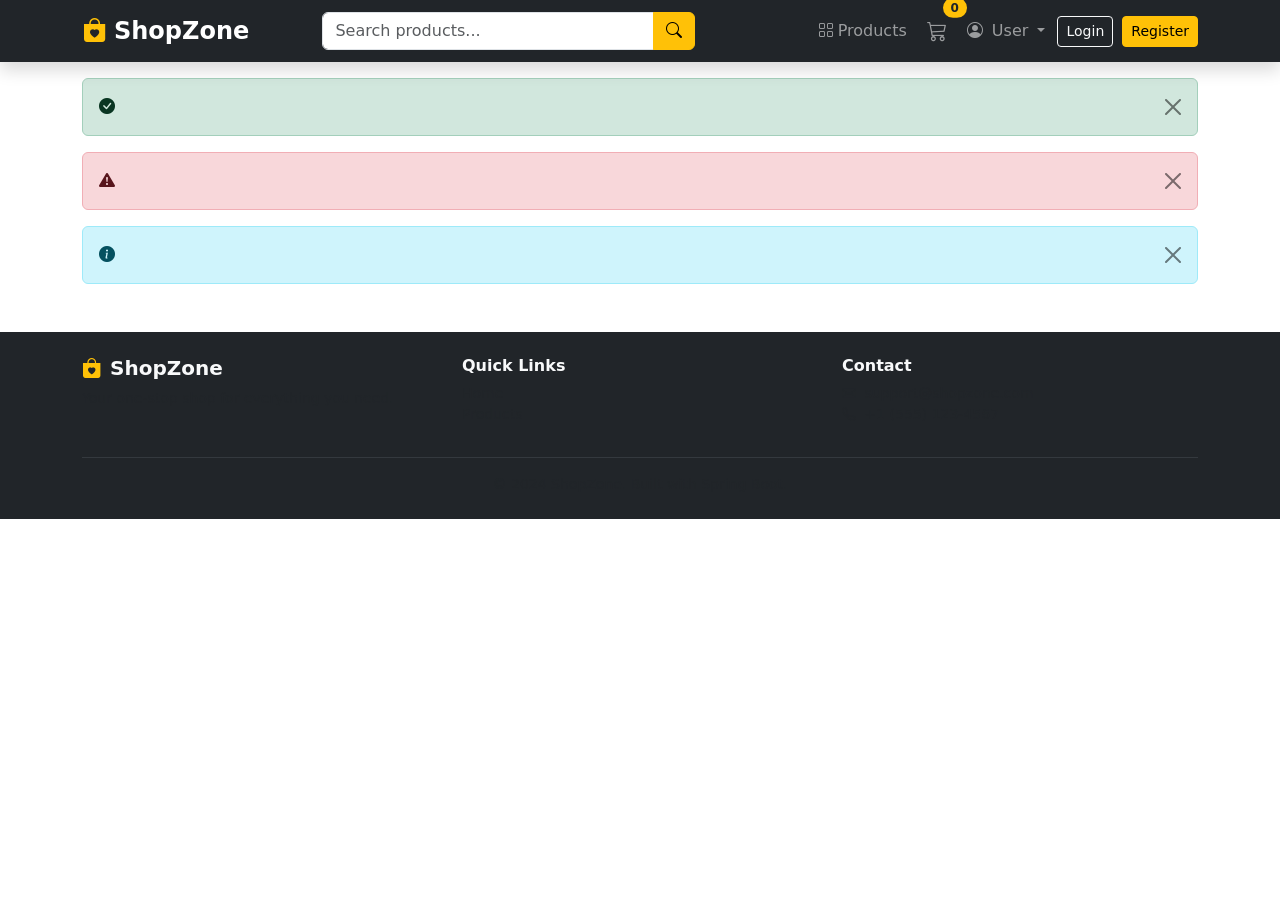
<file: ecommerce/src/main/resources/templates/fragments/layout.html>
<!DOCTYPE html>
<html lang="en" xmlns:th="http://www.thymeleaf.org"
      xmlns:sec="http://www.thymeleaf.org/extras/spring-security">
<head>
    <meta charset="UTF-8">
    <meta name="viewport" content="width=device-width, initial-scale=1.0">
    <title th:text="${title ?: 'ShopZone - Your Online Store'}">ShopZone</title>
    <link href="https://cdn.jsdelivr.net/npm/bootstrap@5.3.0/dist/css/bootstrap.min.css" rel="stylesheet">
    <link href="https://cdn.jsdelivr.net/npm/bootstrap-icons@1.11.0/font/bootstrap-icons.css" rel="stylesheet">
    <link th:href="@{/css/style.css}" rel="stylesheet">
</head>
<body>

<!-- Navbar -->
<nav class="navbar navbar-expand-lg navbar-dark bg-dark sticky-top shadow">
    <div class="container">
        <a class="navbar-brand fw-bold fs-4" th:href="@{/}">
            <i class="bi bi-bag-heart-fill text-warning me-2"></i>ShopZone
        </a>
        <button class="navbar-toggler" type="button" data-bs-toggle="collapse" data-bs-target="#navbarNav">
            <span class="navbar-toggler-icon"></span>
        </button>
        <div class="collapse navbar-collapse" id="navbarNav">
            <!-- Search Bar -->
            <form class="d-flex mx-auto" th:action="@{/products}" method="get" style="width: 40%;">
                <div class="input-group">
                    <input class="form-control" type="search" name="search" placeholder="Search products..." aria-label="Search">
                    <button class="btn btn-warning" type="submit"><i class="bi bi-search"></i></button>
                </div>
            </form>

            <ul class="navbar-nav ms-auto align-items-center gap-1">
                <li class="nav-item">
                    <a class="nav-link" th:href="@{/products}"><i class="bi bi-grid me-1"></i>Products</a>
                </li>
                <li class="nav-item" sec:authorize="isAuthenticated()">
                    <a class="nav-link position-relative" th:href="@{/cart}">
                        <i class="bi bi-cart3 fs-5"></i>
                        <span class="position-absolute top-0 start-100 translate-middle badge rounded-pill bg-warning text-dark"
                              th:text="${cartCount ?: 0}" th:if="${cartCount != null and cartCount > 0}">0</span>
                    </a>
                </li>
                <li class="nav-item dropdown" sec:authorize="isAuthenticated()">
                    <a class="nav-link dropdown-toggle" href="#" data-bs-toggle="dropdown">
                        <i class="bi bi-person-circle me-1"></i>
                        <span sec:authentication="name">User</span>
                    </a>
                    <ul class="dropdown-menu dropdown-menu-end">
                        <li><a class="dropdown-item" th:href="@{/orders}"><i class="bi bi-bag me-2"></i>My Orders</a></li>
                        <li sec:authorize="hasRole('ADMIN')"><a class="dropdown-item" th:href="@{/admin}"><i class="bi bi-speedometer2 me-2"></i>Admin Panel</a></li>
                        <li><hr class="dropdown-divider"></li>
                        <li>
                            <form th:action="@{/logout}" method="post">
                                <input type="hidden" th:name="${_csrf.parameterName}" th:value="${_csrf.token}">
                                <button class="dropdown-item text-danger" type="submit"><i class="bi bi-box-arrow-right me-2"></i>Logout</button>
                            </form>
                        </li>
                    </ul>
                </li>
                <li class="nav-item" sec:authorize="!isAuthenticated()">
                    <a class="btn btn-outline-light btn-sm me-1" th:href="@{/login}">Login</a>
                    <a class="btn btn-warning btn-sm" th:href="@{/register}">Register</a>
                </li>
            </ul>
        </div>
    </div>
</nav>

<!-- Flash Messages -->
<div class="container mt-3" th:if="${success != null or error != null or message != null}">
    <div class="alert alert-success alert-dismissible fade show" th:if="${success}" role="alert">
        <i class="bi bi-check-circle-fill me-2"></i><span th:text="${success}"></span>
        <button type="button" class="btn-close" data-bs-dismiss="alert"></button>
    </div>
    <div class="alert alert-danger alert-dismissible fade show" th:if="${error}" role="alert">
        <i class="bi bi-exclamation-triangle-fill me-2"></i><span th:text="${error}"></span>
        <button type="button" class="btn-close" data-bs-dismiss="alert"></button>
    </div>
    <div class="alert alert-info alert-dismissible fade show" th:if="${message}" role="alert">
        <i class="bi bi-info-circle-fill me-2"></i><span th:text="${message}"></span>
        <button type="button" class="btn-close" data-bs-dismiss="alert"></button>
    </div>
</div>

<!-- Main Content -->
<main>
    <th:block th:fragment="content"></th:block>
</main>

<!-- Footer -->
<footer class="bg-dark text-light mt-5 py-4">
    <div class="container">
        <div class="row">
            <div class="col-md-4">
                <h5 class="fw-bold"><i class="bi bi-bag-heart-fill text-warning me-2"></i>ShopZone</h5>
                <p class="text-muted small">Your one-stop shop for everything you need.</p>
            </div>
            <div class="col-md-4">
                <h6 class="fw-bold">Quick Links</h6>
                <ul class="list-unstyled small">
                    <li><a class="text-muted text-decoration-none" th:href="@{/}">Home</a></li>
                    <li><a class="text-muted text-decoration-none" th:href="@{/products}">Products</a></li>
                </ul>
            </div>
            <div class="col-md-4">
                <h6 class="fw-bold">Contact</h6>
                <p class="text-muted small mb-0"><i class="bi bi-envelope me-1"></i> support@shopzone.com</p>
                <p class="text-muted small"><i class="bi bi-telephone me-1"></i> +1 (555) 123-4567</p>
            </div>
        </div>
        <hr class="border-secondary">
        <p class="text-center text-muted small mb-0">© 2024 ShopZone. Built with Spring Boot.</p>
    </div>
</footer>

<script src="https://cdn.jsdelivr.net/npm/bootstrap@5.3.0/dist/js/bootstrap.bundle.min.js"></script>
<script th:src="@{/js/app.js}"></script>
</body>
</html>
</file>
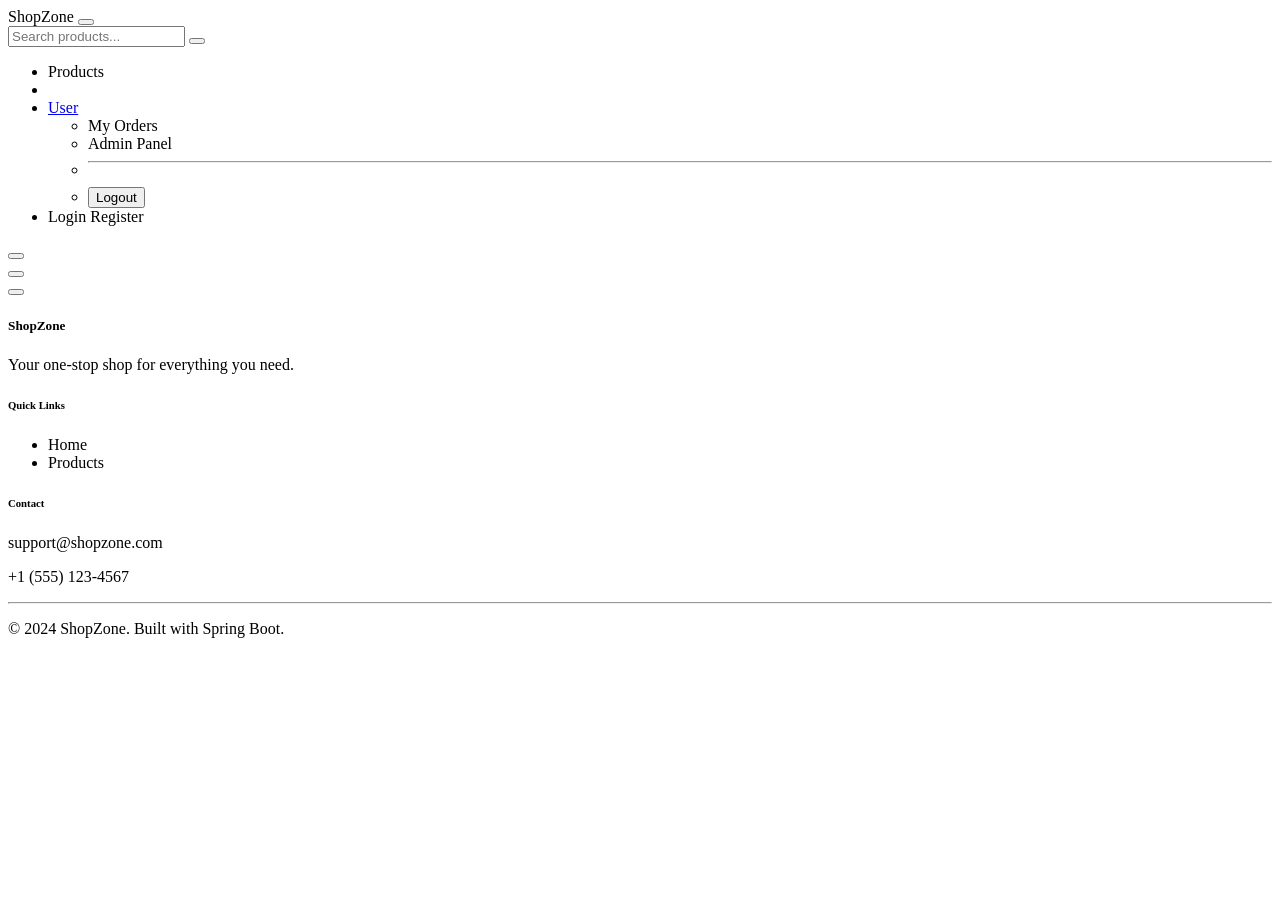
<file: ecommerce/src/main/resources/templates/fragments/nav.html>
<!DOCTYPE html>
<html lang="en" xmlns:th="http://www.thymeleaf.org"
      xmlns:sec="http://www.thymeleaf.org/extras/spring-security">
<body>
<nav th:fragment="navbar" class="navbar navbar-expand-lg navbar-dark bg-dark sticky-top shadow">
    <div class="container">
        <a class="navbar-brand fw-bold fs-4" th:href="@{/}">
            <i class="bi bi-bag-heart-fill text-warning me-2"></i>ShopZone
        </a>
        <button class="navbar-toggler" type="button" data-bs-toggle="collapse" data-bs-target="#navbarNav">
            <span class="navbar-toggler-icon"></span>
        </button>
        <div class="collapse navbar-collapse" id="navbarNav">
            <form class="d-flex mx-auto" th:action="@{/products}" method="get" style="width:40%;">
                <div class="input-group">
                    <input class="form-control" type="search" name="search" placeholder="Search products...">
                    <button class="btn btn-warning" type="submit"><i class="bi bi-search"></i></button>
                </div>
            </form>
            <ul class="navbar-nav ms-auto align-items-center gap-1">
                <li class="nav-item"><a class="nav-link" th:href="@{/products}"><i class="bi bi-grid me-1"></i>Products</a></li>
                <li class="nav-item" sec:authorize="isAuthenticated()">
                    <a class="nav-link position-relative" th:href="@{/cart}">
                        <i class="bi bi-cart3 fs-5"></i>
                        <span class="position-absolute top-0 start-100 translate-middle badge rounded-pill bg-warning text-dark"
                              th:text="${cartCount}" th:if="${cartCount != null and cartCount > 0}"></span>
                    </a>
                </li>
                <li class="nav-item dropdown" sec:authorize="isAuthenticated()">
                    <a class="nav-link dropdown-toggle" href="#" data-bs-toggle="dropdown">
                        <i class="bi bi-person-circle me-1"></i><span sec:authentication="name">User</span>
                    </a>
                    <ul class="dropdown-menu dropdown-menu-end">
                        <li><a class="dropdown-item" th:href="@{/orders}"><i class="bi bi-bag me-2"></i>My Orders</a></li>
                        <li sec:authorize="hasRole('ADMIN')"><a class="dropdown-item" th:href="@{/admin}"><i class="bi bi-speedometer2 me-2"></i>Admin Panel</a></li>
                        <li><hr class="dropdown-divider"></li>
                        <li>
                            <form th:action="@{/logout}" method="post" class="d-inline">
                                <input type="hidden" th:name="${_csrf.parameterName}" th:value="${_csrf.token}">
                                <button class="dropdown-item text-danger" type="submit"><i class="bi bi-box-arrow-right me-2"></i>Logout</button>
                            </form>
                        </li>
                    </ul>
                </li>
                <li class="nav-item" sec:authorize="!isAuthenticated()">
                    <a class="btn btn-outline-light btn-sm me-1" th:href="@{/login}">Login</a>
                    <a class="btn btn-warning btn-sm" th:href="@{/register}">Register</a>
                </li>
            </ul>
        </div>
    </div>
</nav>

<div th:fragment="alerts">
    <div class="container mt-3" th:if="${success != null or error != null or message != null}">
        <div class="alert alert-success alert-dismissible fade show" th:if="${success}">
            <i class="bi bi-check-circle-fill me-2"></i><span th:text="${success}"></span>
            <button type="button" class="btn-close" data-bs-dismiss="alert"></button>
        </div>
        <div class="alert alert-danger alert-dismissible fade show" th:if="${error}">
            <i class="bi bi-exclamation-triangle-fill me-2"></i><span th:text="${error}"></span>
            <button type="button" class="btn-close" data-bs-dismiss="alert"></button>
        </div>
        <div class="alert alert-info alert-dismissible fade show" th:if="${message}">
            <i class="bi bi-info-circle-fill me-2"></i><span th:text="${message}"></span>
            <button type="button" class="btn-close" data-bs-dismiss="alert"></button>
        </div>
    </div>
</div>

<footer th:fragment="footer" class="bg-dark text-light py-4 mt-5">
    <div class="container">
        <div class="row">
            <div class="col-md-4">
                <h5 class="fw-bold"><i class="bi bi-bag-heart-fill text-warning me-2"></i>ShopZone</h5>
                <p class="text-muted small">Your one-stop shop for everything you need.</p>
            </div>
            <div class="col-md-4">
                <h6 class="fw-bold">Quick Links</h6>
                <ul class="list-unstyled small">
                    <li><a class="text-muted text-decoration-none" th:href="@{/}">Home</a></li>
                    <li><a class="text-muted text-decoration-none" th:href="@{/products}">Products</a></li>
                </ul>
            </div>
            <div class="col-md-4">
                <h6 class="fw-bold">Contact</h6>
                <p class="text-muted small mb-0"><i class="bi bi-envelope me-1"></i> support@shopzone.com</p>
                <p class="text-muted small"><i class="bi bi-telephone me-1"></i> +1 (555) 123-4567</p>
            </div>
        </div>
        <hr class="border-secondary">
        <p class="text-center text-muted small mb-0">© 2024 ShopZone. Built with Spring Boot.</p>
    </div>
</footer>
</body>
</html>
</file>
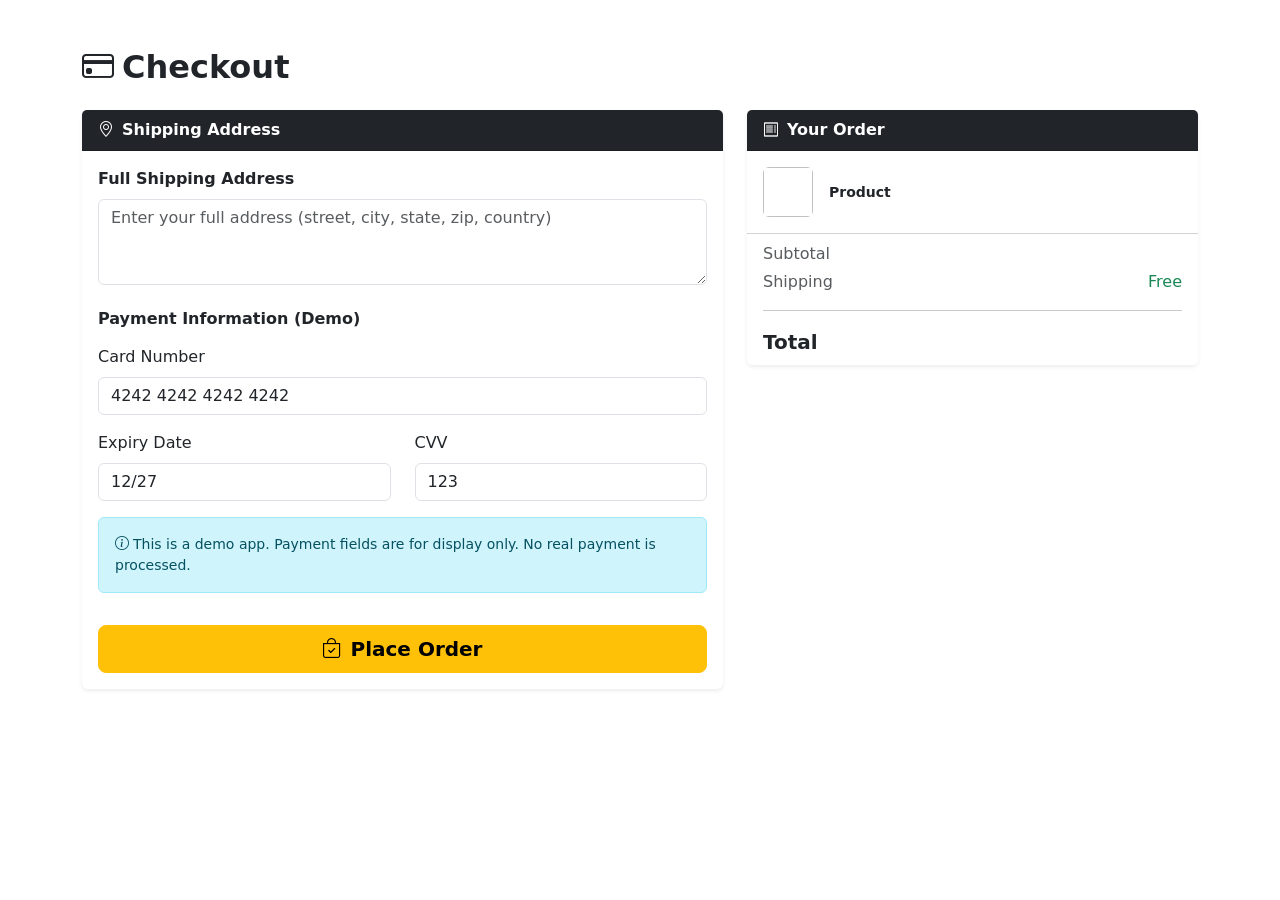
<file: ecommerce/src/main/resources/templates/orders/checkout.html>
<!DOCTYPE html>
<html lang="en" xmlns:th="http://www.thymeleaf.org"
      xmlns:sec="http://www.thymeleaf.org/extras/spring-security">
<head>
    <meta charset="UTF-8">
    <meta name="viewport" content="width=device-width, initial-scale=1.0">
    <title>Checkout - ShopZone</title>
    <link href="https://cdn.jsdelivr.net/npm/bootstrap@5.3.0/dist/css/bootstrap.min.css" rel="stylesheet">
    <link href="https://cdn.jsdelivr.net/npm/bootstrap-icons@1.11.0/font/bootstrap-icons.css" rel="stylesheet">
    <link th:href="@{/css/style.css}" rel="stylesheet">
</head>
<body>
<div th:replace="~{fragments/nav :: navbar}"></div>
<div th:replace="~{fragments/nav :: alerts}"></div>

<div class="container py-5">
    <h2 class="fw-bold mb-4"><i class="bi bi-credit-card me-2"></i>Checkout</h2>

    <div class="row g-4">
        <!-- Shipping Info -->
        <div class="col-lg-7">
            <div class="card border-0 shadow-sm">
                <div class="card-header bg-dark text-white fw-bold">
                    <i class="bi bi-geo-alt me-2"></i>Shipping Address
                </div>
                <div class="card-body">
                    <form th:action="@{/orders/place}" method="post" id="checkoutForm">
                        <input type="hidden" th:name="${_csrf.parameterName}" th:value="${_csrf.token}">
                        <div class="mb-3">
                            <label class="form-label fw-semibold">Full Shipping Address</label>
                            <textarea class="form-control" name="shippingAddress" rows="3"
                                      placeholder="Enter your full address (street, city, state, zip, country)"
                                      required></textarea>
                        </div>

                        <!-- Payment (Mock) -->
                        <h6 class="fw-bold mt-4 mb-3">Payment Information (Demo)</h6>
                        <div class="mb-3">
                            <label class="form-label">Card Number</label>
                            <input type="text" class="form-control" placeholder="4242 4242 4242 4242" maxlength="19" readonly value="4242 4242 4242 4242">
                        </div>
                        <div class="row">
                            <div class="col-6">
                                <label class="form-label">Expiry Date</label>
                                <input type="text" class="form-control" placeholder="MM/YY" readonly value="12/27">
                            </div>
                            <div class="col-6">
                                <label class="form-label">CVV</label>
                                <input type="text" class="form-control" placeholder="123" readonly value="123">
                            </div>
                        </div>
                        <div class="alert alert-info mt-3 small">
                            <i class="bi bi-info-circle me-1"></i>This is a demo app. Payment fields are for display only. No real payment is processed.
                        </div>

                        <button type="submit" class="btn btn-warning w-100 fw-bold btn-lg mt-3">
                            <i class="bi bi-bag-check me-2"></i>Place Order
                        </button>
                    </form>
                </div>
            </div>
        </div>

        <!-- Order Summary -->
        <div class="col-lg-5">
            <div class="card border-0 shadow-sm">
                <div class="card-header bg-dark text-white fw-bold">
                    <i class="bi bi-receipt me-2"></i>Your Order
                </div>
                <div class="card-body p-0">
                    <div th:each="item, stat : ${cartItems}"
                         class="d-flex align-items-center gap-3 p-3"
                         th:classappend="${!stat.last} ? 'border-bottom' : ''">
                        <img th:src="${item.imageUrl ?: 'https://via.placeholder.com/50?text=P'}"
                             width="50" height="50" class="rounded object-fit-cover" th:alt="${item.productName}">
                        <div class="flex-grow-1">
                            <div class="fw-semibold small" th:text="${item.productName}">Product</div>
                            <div class="text-muted small" th:text="'Qty: ' + ${item.quantity}"></div>
                        </div>
                        <span class="fw-bold" th:text="'$' + ${#numbers.formatDecimal(item.subtotal, 1, 2)}"></span>
                    </div>
                </div>
                <div class="card-footer bg-white">
                    <div class="d-flex justify-content-between mb-1">
                        <span class="text-muted">Subtotal</span>
                        <span th:text="'$' + ${#numbers.formatDecimal(cartTotal, 1, 2)}"></span>
                    </div>
                    <div class="d-flex justify-content-between mb-2">
                        <span class="text-muted">Shipping</span>
                        <span class="text-success">Free</span>
                    </div>
                    <hr>
                    <div class="d-flex justify-content-between fw-bold fs-5">
                        <span>Total</span>
                        <span class="text-primary" th:text="'$' + ${#numbers.formatDecimal(cartTotal, 1, 2)}"></span>
                    </div>
                </div>
            </div>
        </div>
    </div>
</div>

<div th:replace="~{fragments/nav :: footer}"></div>
<script src="https://cdn.jsdelivr.net/npm/bootstrap@5.3.0/dist/js/bootstrap.bundle.min.js"></script>
</body>
</html>
</file>
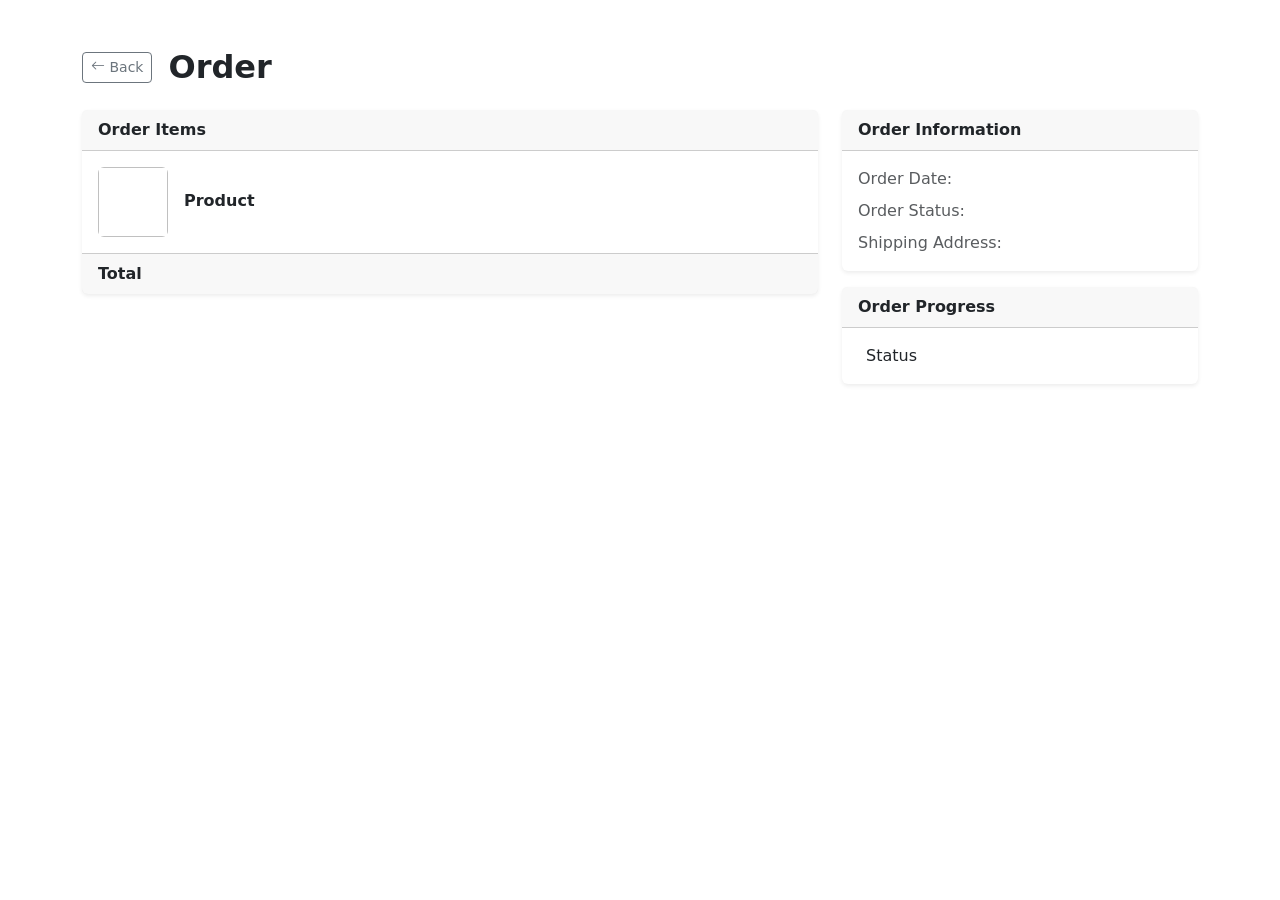
<file: ecommerce/src/main/resources/templates/orders/detail.html>
<!DOCTYPE html>
<html lang="en" xmlns:th="http://www.thymeleaf.org"
      xmlns:sec="http://www.thymeleaf.org/extras/spring-security">
<head>
    <meta charset="UTF-8">
    <meta name="viewport" content="width=device-width, initial-scale=1.0">
    <title th:text="'Order #' + ${order.id} + ' - ShopZone'">Order</title>
    <link href="https://cdn.jsdelivr.net/npm/bootstrap@5.3.0/dist/css/bootstrap.min.css" rel="stylesheet">
    <link href="https://cdn.jsdelivr.net/npm/bootstrap-icons@1.11.0/font/bootstrap-icons.css" rel="stylesheet">
    <link th:href="@{/css/style.css}" rel="stylesheet">
</head>
<body>
<div th:replace="~{fragments/nav :: navbar}"></div>
<div th:replace="~{fragments/nav :: alerts}"></div>

<div class="container py-5">
    <div class="d-flex align-items-center gap-3 mb-4">
        <a th:href="@{/orders}" class="btn btn-outline-secondary btn-sm">
            <i class="bi bi-arrow-left"></i> Back
        </a>
        <h2 class="fw-bold mb-0" th:text="'Order #' + ${order.id}">Order</h2>
        <span class="badge fs-6"
              th:classappend="${order.status.name() == 'PENDING'} ? 'bg-warning text-dark' :
                              ${order.status.name() == 'CONFIRMED'} ? 'bg-info' :
                              ${order.status.name() == 'SHIPPED'} ? 'bg-primary' :
                              ${order.status.name() == 'DELIVERED'} ? 'bg-success' : 'bg-danger'"
              th:text="${order.status}">Status</span>
    </div>

    <div class="row g-4">
        <!-- Order Items -->
        <div class="col-lg-8">
            <div class="card border-0 shadow-sm mb-4">
                <div class="card-header fw-bold">Order Items</div>
                <div class="card-body p-0">
                    <div th:each="item, stat : ${order.items}"
                         class="d-flex align-items-center gap-3 p-3"
                         th:classappend="${!stat.last} ? 'border-bottom' : ''">
                        <img th:src="${item.product.imageUrl ?: 'https://via.placeholder.com/70?text=P'}"
                             width="70" height="70" class="rounded" style="object-fit:cover;" th:alt="${item.product.name}">
                        <div class="flex-grow-1">
                            <h6 class="fw-semibold mb-1" th:text="${item.product.name}">Product</h6>
                            <p class="text-muted small mb-0"
                               th:text="'$' + ${#numbers.formatDecimal(item.unitPrice, 1, 2)} + ' × ' + ${item.quantity}"></p>
                        </div>
                        <span class="fw-bold text-primary"
                              th:text="'$' + ${#numbers.formatDecimal(item.subtotal, 1, 2)}"></span>
                    </div>
                </div>
                <div class="card-footer d-flex justify-content-between fw-bold">
                    <span>Total</span>
                    <span class="text-primary fs-5" th:text="'$' + ${#numbers.formatDecimal(order.totalAmount, 1, 2)}"></span>
                </div>
            </div>
        </div>

        <!-- Order Info -->
        <div class="col-lg-4">
            <div class="card border-0 shadow-sm mb-3">
                <div class="card-header fw-bold">Order Information</div>
                <div class="card-body">
                    <p class="mb-2"><span class="text-muted">Order Date:</span><br>
                        <strong th:text="${#temporals.format(order.createdAt, 'MMMM dd, yyyy HH:mm')}"></strong>
                    </p>
                    <p class="mb-2"><span class="text-muted">Order Status:</span><br>
                        <strong th:text="${order.status}"></strong>
                    </p>
                    <p class="mb-0"><span class="text-muted">Shipping Address:</span><br>
                        <strong th:text="${order.shippingAddress}"></strong>
                    </p>
                </div>
            </div>

            <!-- Order Timeline -->
            <div class="card border-0 shadow-sm">
                <div class="card-header fw-bold">Order Progress</div>
                <div class="card-body">
                    <div class="d-flex flex-column gap-2">
                        <div th:each="status : ${ {'PENDING','CONFIRMED','SHIPPED','DELIVERED'} }"
                             class="d-flex align-items-center gap-2">
                            <i class="bi fs-5"
                               th:classappend="${order.status.ordinal() >= T(com.ecommerce.model.Order.OrderStatus).valueOf(status).ordinal()} ?
                                               'bi-check-circle-fill text-success' : 'bi-circle text-muted'"></i>
                            <span th:text="${status}"
                                  th:classappend="${order.status.name() == status} ? 'fw-bold' : 'text-muted'">Status</span>
                        </div>
                    </div>
                </div>
            </div>
        </div>
    </div>
</div>

<div th:replace="~{fragments/nav :: footer}"></div>
<script src="https://cdn.jsdelivr.net/npm/bootstrap@5.3.0/dist/js/bootstrap.bundle.min.js"></script>
</body>
</html>
</file>
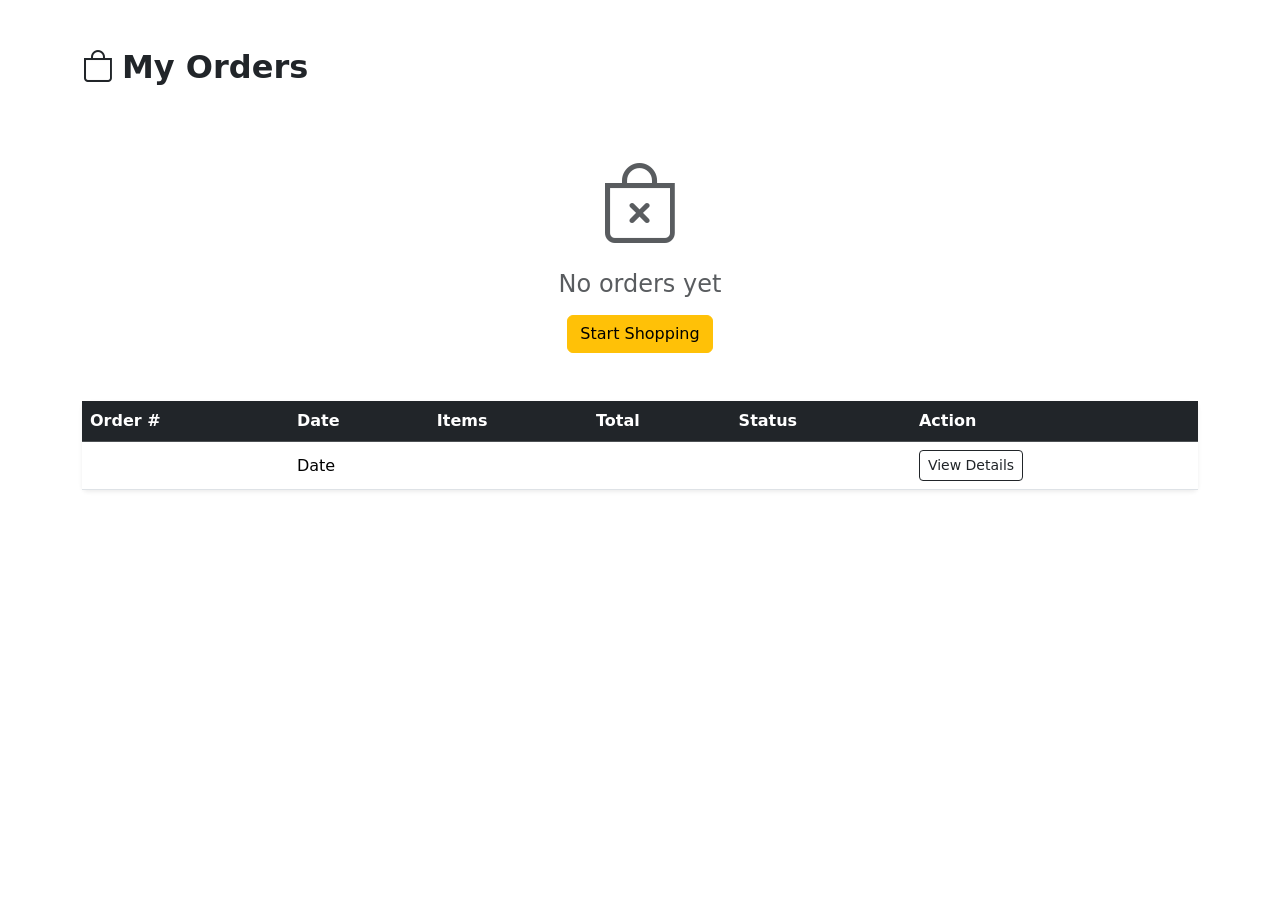
<file: ecommerce/src/main/resources/templates/orders/list.html>
<!DOCTYPE html>
<html lang="en" xmlns:th="http://www.thymeleaf.org"
      xmlns:sec="http://www.thymeleaf.org/extras/spring-security">
<head>
    <meta charset="UTF-8">
    <meta name="viewport" content="width=device-width, initial-scale=1.0">
    <title>My Orders - ShopZone</title>
    <link href="https://cdn.jsdelivr.net/npm/bootstrap@5.3.0/dist/css/bootstrap.min.css" rel="stylesheet">
    <link href="https://cdn.jsdelivr.net/npm/bootstrap-icons@1.11.0/font/bootstrap-icons.css" rel="stylesheet">
    <link th:href="@{/css/style.css}" rel="stylesheet">
</head>
<body>
<div th:replace="~{fragments/nav :: navbar}"></div>
<div th:replace="~{fragments/nav :: alerts}"></div>

<div class="container py-5">
    <h2 class="fw-bold mb-4"><i class="bi bi-bag me-2"></i>My Orders</h2>

    <div th:if="${orders.empty}" class="text-center py-5">
        <i class="bi bi-bag-x display-1 text-muted"></i>
        <h4 class="mt-3 text-muted">No orders yet</h4>
        <a th:href="@{/products}" class="btn btn-warning mt-2">Start Shopping</a>
    </div>

    <div class="card border-0 shadow-sm" th:if="${!orders.empty}">
        <div class="table-responsive">
            <table class="table table-hover align-middle mb-0">
                <thead class="table-dark">
                    <tr>
                        <th>Order #</th>
                        <th>Date</th>
                        <th>Items</th>
                        <th>Total</th>
                        <th>Status</th>
                        <th>Action</th>
                    </tr>
                </thead>
                <tbody>
                    <tr th:each="order : ${orders}">
                        <td class="fw-semibold" th:text="'#' + ${order.id}"></td>
                        <td th:text="${#temporals.format(order.createdAt, 'MMM dd, yyyy')}">Date</td>
                        <td th:text="${order.items.size()} + ' item(s)'"></td>
                        <td class="fw-bold text-primary" th:text="'$' + ${#numbers.formatDecimal(order.totalAmount, 1, 2)}"></td>
                        <td>
                            <span class="badge"
                                  th:classappend="${order.status.name() == 'PENDING'} ? 'bg-warning text-dark' :
                                                  ${order.status.name() == 'CONFIRMED'} ? 'bg-info' :
                                                  ${order.status.name() == 'SHIPPED'} ? 'bg-primary' :
                                                  ${order.status.name() == 'DELIVERED'} ? 'bg-success' : 'bg-danger'"
                                  th:text="${order.status}">Status</span>
                        </td>
                        <td>
                            <a th:href="@{/orders/{id}(id=${order.id})}" class="btn btn-outline-dark btn-sm">
                                View Details
                            </a>
                        </td>
                    </tr>
                </tbody>
            </table>
        </div>
    </div>
</div>

<div th:replace="~{fragments/nav :: footer}"></div>
<script src="https://cdn.jsdelivr.net/npm/bootstrap@5.3.0/dist/js/bootstrap.bundle.min.js"></script>
</body>
</html>
</file>
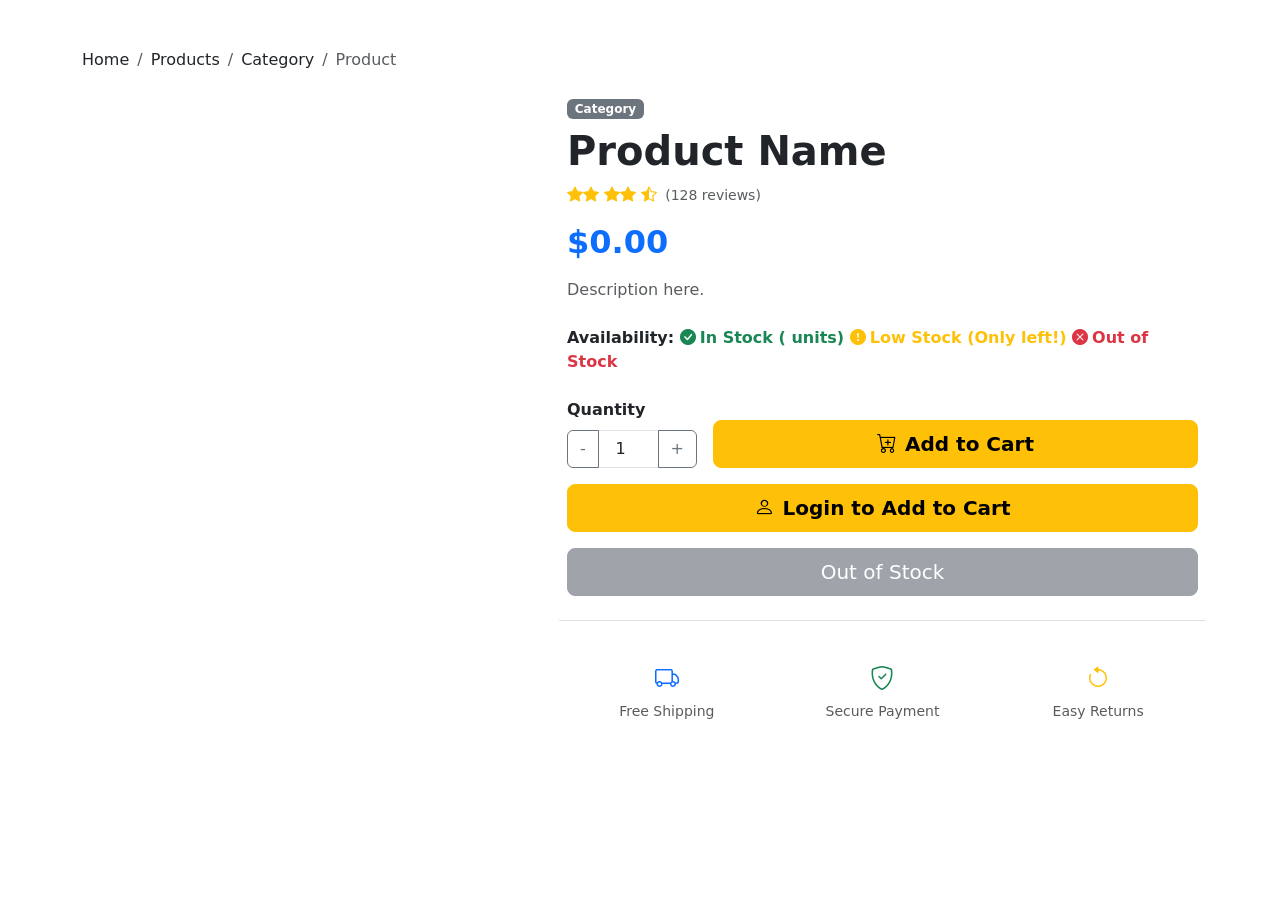
<file: ecommerce/src/main/resources/templates/products/detail.html>
<!DOCTYPE html>
<html lang="en" xmlns:th="http://www.thymeleaf.org"
      xmlns:sec="http://www.thymeleaf.org/extras/spring-security">
<head>
    <meta charset="UTF-8">
    <meta name="viewport" content="width=device-width, initial-scale=1.0">
    <title th:text="${product.name} + ' - ShopZone'">Product - ShopZone</title>
    <link href="https://cdn.jsdelivr.net/npm/bootstrap@5.3.0/dist/css/bootstrap.min.css" rel="stylesheet">
    <link href="https://cdn.jsdelivr.net/npm/bootstrap-icons@1.11.0/font/bootstrap-icons.css" rel="stylesheet">
    <link th:href="@{/css/style.css}" rel="stylesheet">
</head>
<body>
<div th:replace="~{fragments/nav :: navbar}"></div>
<div th:replace="~{fragments/nav :: alerts}"></div>

<div class="container py-5">
    <!-- Breadcrumb -->
    <nav aria-label="breadcrumb" class="mb-4">
        <ol class="breadcrumb">
            <li class="breadcrumb-item"><a th:href="@{/}">Home</a></li>
            <li class="breadcrumb-item"><a th:href="@{/products}">Products</a></li>
            <li class="breadcrumb-item"><a th:href="@{/products(category=${product.category})}" th:text="${product.category}">Category</a></li>
            <li class="breadcrumb-item active" th:text="${product.name}">Product</li>
        </ol>
    </nav>

    <div class="row g-5">
        <!-- Product Image -->
        <div class="col-md-5">
            <div class="card border-0 shadow">
                <img th:src="${product.imageUrl ?: 'https://via.placeholder.com/500?text=' + product.name}"
                     class="card-img-top rounded" th:alt="${product.name}" style="max-height:400px; object-fit:cover;">
            </div>
        </div>

        <!-- Product Info -->
        <div class="col-md-7">
            <span class="badge bg-secondary mb-2" th:text="${product.category}">Category</span>
            <h1 class="fw-bold" th:text="${product.name}">Product Name</h1>

            <div class="d-flex align-items-center gap-2 mb-3">
                <div class="text-warning">
                    <i class="bi bi-star-fill"></i><i class="bi bi-star-fill"></i>
                    <i class="bi bi-star-fill"></i><i class="bi bi-star-fill"></i>
                    <i class="bi bi-star-half"></i>
                </div>
                <span class="text-muted small">(128 reviews)</span>
            </div>

            <h2 class="text-primary fw-bold mb-3" th:text="'$' + ${#numbers.formatDecimal(product.price, 1, 2)}">$0.00</h2>

            <p class="text-muted mb-4" th:text="${product.description}">Description here.</p>

            <div class="mb-4">
                <span class="fw-semibold">Availability: </span>
                <span class="text-success fw-bold" th:if="${product.stockQuantity > 5}">
                    <i class="bi bi-check-circle-fill me-1"></i>In Stock (<span th:text="${product.stockQuantity}"></span> units)
                </span>
                <span class="text-warning fw-bold" th:if="${product.stockQuantity > 0 and product.stockQuantity <= 5}">
                    <i class="bi bi-exclamation-circle-fill me-1"></i>Low Stock (Only <span th:text="${product.stockQuantity}"></span> left!)
                </span>
                <span class="text-danger fw-bold" th:if="${product.stockQuantity == 0}">
                    <i class="bi bi-x-circle-fill me-1"></i>Out of Stock
                </span>
            </div>

            <!-- Add to Cart Form -->
            <form th:action="@{/cart/add/{id}(id=${product.id})}" method="post"
                  th:if="${product.stockQuantity > 0}" sec:authorize="isAuthenticated()">
                <input type="hidden" th:name="${_csrf.parameterName}" th:value="${_csrf.token}">
                <div class="row g-3 align-items-end">
                    <div class="col-auto">
                        <label class="form-label fw-semibold">Quantity</label>
                        <div class="input-group" style="width:130px;">
                            <button type="button" class="btn btn-outline-secondary" onclick="adjustQty(-1)">-</button>
                            <input type="number" id="quantity" name="quantity" value="1"
                                   min="1" th:max="${product.stockQuantity}"
                                   class="form-control text-center">
                            <button type="button" class="btn btn-outline-secondary" onclick="adjustQty(1)">+</button>
                        </div>
                    </div>
                    <div class="col">
                        <button type="submit" class="btn btn-warning btn-lg w-100 fw-bold">
                            <i class="bi bi-cart-plus me-2"></i>Add to Cart
                        </button>
                    </div>
                </div>
            </form>

            <div th:if="${product.stockQuantity > 0}" sec:authorize="!isAuthenticated()" class="mt-3">
                <a th:href="@{/login}" class="btn btn-warning btn-lg w-100 fw-bold">
                    <i class="bi bi-person me-2"></i>Login to Add to Cart
                </a>
            </div>

            <button class="btn btn-secondary btn-lg w-100 mt-3" disabled th:if="${product.stockQuantity == 0}">
                Out of Stock
            </button>

            <!-- Features -->
            <div class="row g-3 mt-4 border-top pt-4">
                <div class="col-4 text-center">
                    <i class="bi bi-truck text-primary fs-4"></i>
                    <p class="small text-muted mb-0 mt-1">Free Shipping</p>
                </div>
                <div class="col-4 text-center">
                    <i class="bi bi-shield-check text-success fs-4"></i>
                    <p class="small text-muted mb-0 mt-1">Secure Payment</p>
                </div>
                <div class="col-4 text-center">
                    <i class="bi bi-arrow-counterclockwise text-warning fs-4"></i>
                    <p class="small text-muted mb-0 mt-1">Easy Returns</p>
                </div>
            </div>
        </div>
    </div>
</div>

<div th:replace="~{fragments/nav :: footer}"></div>
<script src="https://cdn.jsdelivr.net/npm/bootstrap@5.3.0/dist/js/bootstrap.bundle.min.js"></script>
<script>
function adjustQty(delta) {
    const input = document.getElementById('quantity');
    const newVal = parseInt(input.value) + delta;
    const max = parseInt(input.max);
    if (newVal >= 1 && newVal <= max) input.value = newVal;
}
</script>
</body>
</html>
</file>
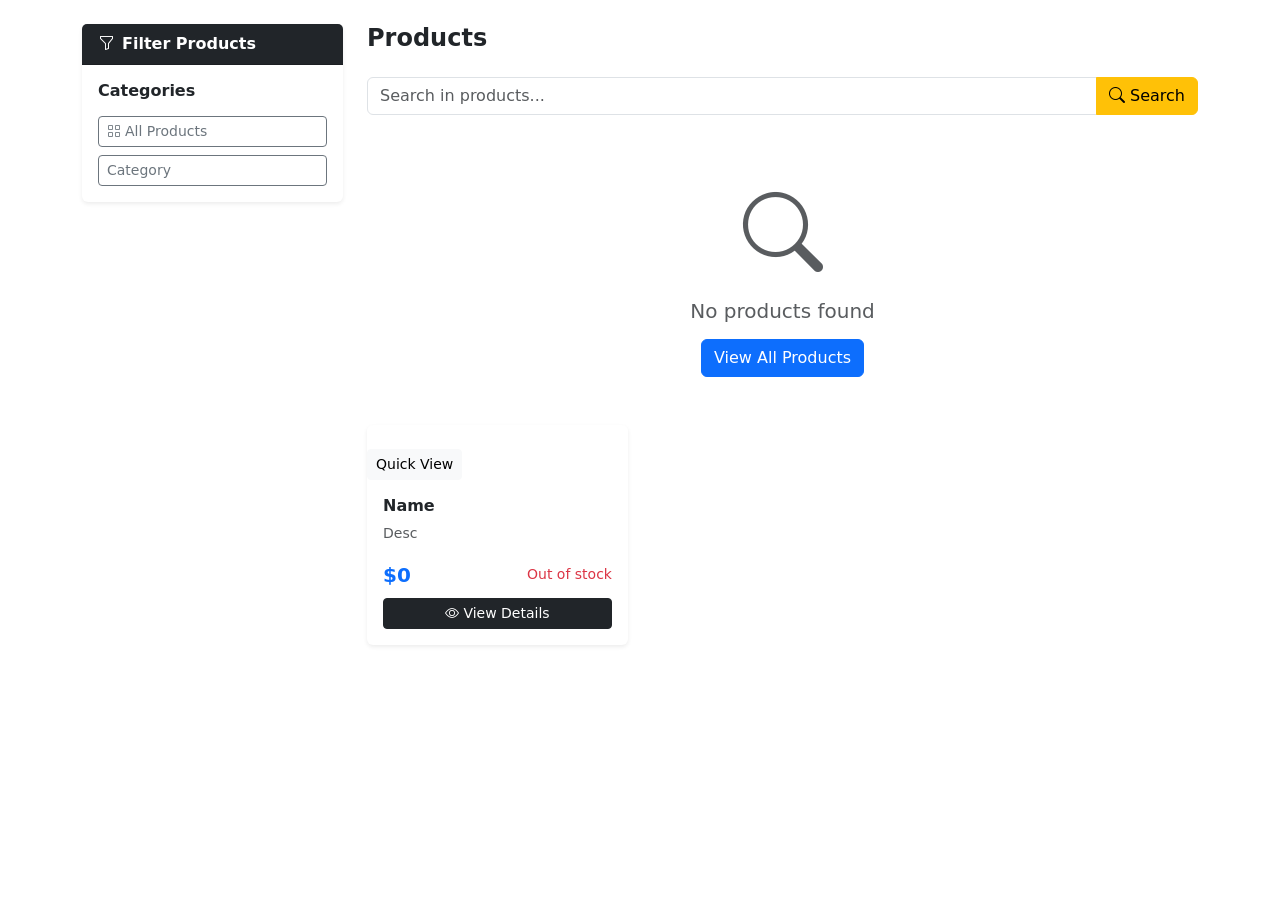
<file: ecommerce/src/main/resources/templates/products/list.html>
<!DOCTYPE html>
<html lang="en" xmlns:th="http://www.thymeleaf.org"
      xmlns:sec="http://www.thymeleaf.org/extras/spring-security">
<head>
    <meta charset="UTF-8">
    <meta name="viewport" content="width=device-width, initial-scale=1.0">
    <title>Products - ShopZone</title>
    <link href="https://cdn.jsdelivr.net/npm/bootstrap@5.3.0/dist/css/bootstrap.min.css" rel="stylesheet">
    <link href="https://cdn.jsdelivr.net/npm/bootstrap-icons@1.11.0/font/bootstrap-icons.css" rel="stylesheet">
    <link th:href="@{/css/style.css}" rel="stylesheet">
</head>
<body>
<div th:replace="~{fragments/nav :: navbar}"></div>
<div th:replace="~{fragments/nav :: alerts}"></div>

<div class="container py-4">
    <div class="row">
        <!-- Sidebar Filters -->
        <div class="col-lg-3 mb-4">
            <div class="card border-0 shadow-sm">
                <div class="card-header bg-dark text-white fw-bold">
                    <i class="bi bi-funnel me-2"></i>Filter Products
                </div>
                <div class="card-body">
                    <h6 class="fw-semibold mb-3">Categories</h6>
                    <div class="d-flex flex-column gap-2">
                        <a th:href="@{/products}" class="btn btn-sm btn-outline-secondary text-start"
                           th:classappend="${selectedCategory == null and search == null} ? 'active' : ''">
                            <i class="bi bi-grid me-1"></i>All Products
                        </a>
                        <a th:each="cat : ${categories}"
                           th:href="@{/products(category=${cat})}"
                           th:text="${cat}"
                           class="btn btn-sm btn-outline-secondary text-start"
                           th:classappend="${selectedCategory == cat} ? 'active' : ''">Category</a>
                    </div>
                </div>
            </div>
        </div>

        <!-- Product Grid -->
        <div class="col-lg-9">
            <!-- Header -->
            <div class="d-flex justify-content-between align-items-center mb-4">
                <div>
                    <h4 class="fw-bold mb-0"
                        th:text="${search != null ? 'Results for: &quot;' + search + '&quot;' :
                                   selectedCategory != null ? selectedCategory :
                                   'All Products'}">Products</h4>
                    <small class="text-muted" th:text="${products.size()} + ' products found'"></small>
                </div>
            </div>

            <!-- Search bar -->
            <form th:action="@{/products}" method="get" class="mb-4">
                <div class="input-group">
                    <input class="form-control" type="search" name="search"
                           th:value="${search}" placeholder="Search in products...">
                    <button class="btn btn-warning" type="submit"><i class="bi bi-search"></i> Search</button>
                </div>
            </form>

            <!-- Empty state -->
            <div th:if="${products.empty}" class="text-center py-5">
                <i class="bi bi-search display-1 text-muted"></i>
                <h5 class="mt-3 text-muted">No products found</h5>
                <a th:href="@{/products}" class="btn btn-primary mt-2">View All Products</a>
            </div>

            <!-- Product Grid -->
            <div class="row g-4" th:if="${!products.empty}">
                <div class="col-sm-6 col-xl-4" th:each="product : ${products}">
                    <div class="card product-card h-100 border-0 shadow-sm">
                        <div class="product-img-wrapper">
                            <img th:src="${product.imageUrl ?: 'https://via.placeholder.com/300?text=Product'}"
                                 class="card-img-top product-img" th:alt="${product.name}">
                            <div class="product-overlay">
                                <a th:href="@{/products/{id}(id=${product.id})}" class="btn btn-light btn-sm">Quick View</a>
                            </div>
                        </div>
                        <div class="card-body d-flex flex-column">
                            <span class="badge bg-secondary mb-1 align-self-start small" th:text="${product.category}"></span>
                            <h6 class="card-title fw-semibold" th:text="${product.name}">Name</h6>
                            <p class="text-muted small" th:text="${#strings.abbreviate(product.description ?: '', 80)}">Desc</p>
                            <div class="mt-auto">
                                <div class="d-flex justify-content-between align-items-center">
                                    <span class="fw-bold text-primary fs-5" th:text="'$' + ${#numbers.formatDecimal(product.price, 1, 2)}">$0</span>
                                    <small class="text-muted" th:if="${product.stockQuantity > 0}"
                                           th:text="${product.stockQuantity} + ' in stock'"></small>
                                    <small class="text-danger" th:if="${product.stockQuantity == 0}">Out of stock</small>
                                </div>
                                <a th:href="@{/products/{id}(id=${product.id})}" class="btn btn-dark w-100 btn-sm mt-2">
                                    <i class="bi bi-eye me-1"></i>View Details
                                </a>
                            </div>
                        </div>
                    </div>
                </div>
            </div>
        </div>
    </div>
</div>

<div th:replace="~{fragments/nav :: footer}"></div>
<script src="https://cdn.jsdelivr.net/npm/bootstrap@5.3.0/dist/js/bootstrap.bundle.min.js"></script>
</body>
</html>
</file>
